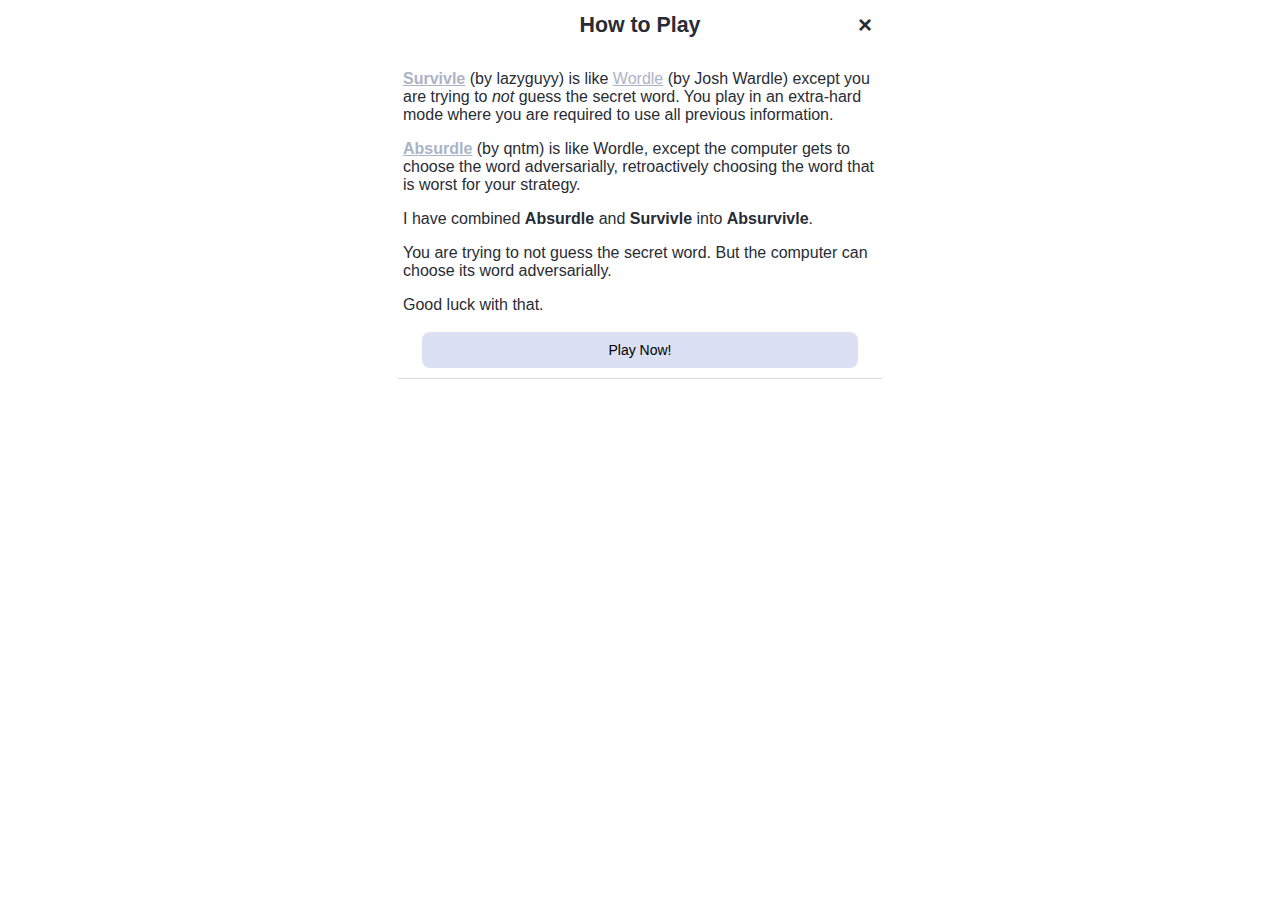
<file: absurvivle/index.html>
<!doctype html><html lang="en"><head><meta charset="utf-8"/><link rel="icon" href="./favicon.ico"/><meta name="viewport" content="width=device-width,initial-scale=1"/><meta name="theme-color" content="#000000"/><meta name="description" content="Try to *not* guess the secret word. The computer chooses the secret word adversarially. Good luck."/><link rel="apple-touch-icon" href="./logo192.png"/><link rel="manifest" href="./manifest.json"/><title>Absurvivle: A combination of Absurdle and Survivle</title><script defer="defer" src="./static/js/main.a5414a12.js"></script><link href="./static/css/main.504de469.css" rel="stylesheet"></head><body><noscript>You need to enable JavaScript to run this app.</noscript><div id="root"></div></body></html>
</file>
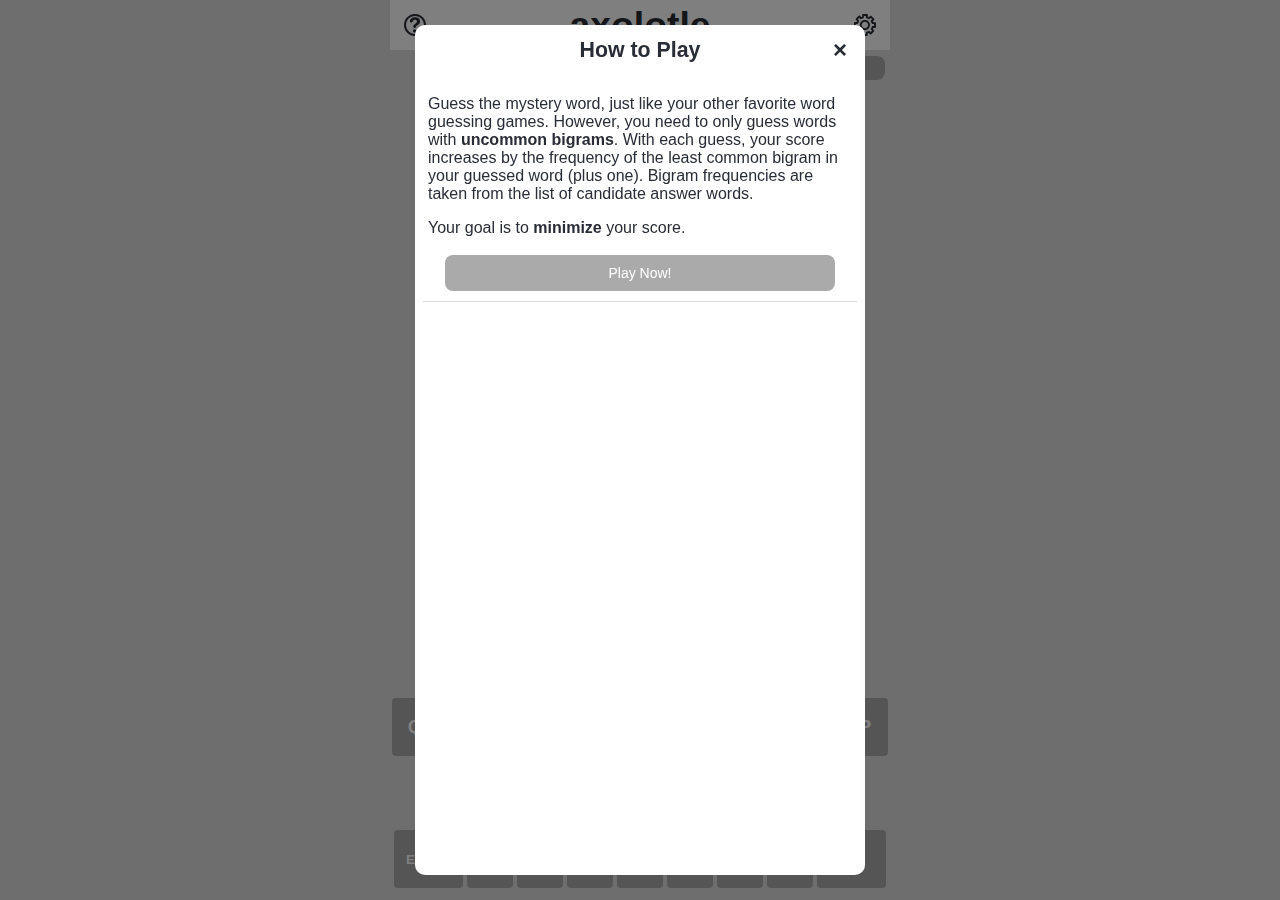
<file: axolotle/index.html>
<!doctype html><html lang="en"><head><meta charset="utf-8"/><link rel="icon" href="./favicon.ico"/><meta name="viewport" content="width=device-width,initial-scale=1"/><meta name="theme-color" content="#000000"/><meta name="description" content="A word game about uncommon letter pairings"/><link rel="apple-touch-icon" href="./logo192.png"/><link rel="manifest" href="./manifest.json"/><title>Axolotle</title><script defer="defer" src="./static/js/main.37f9ec5f.js"></script><link href="./static/css/main.4b52eb7a.css" rel="stylesheet"></head><body><noscript>You need to enable JavaScript to run this app.</noscript><div id="root"></div></body></html>
</file>
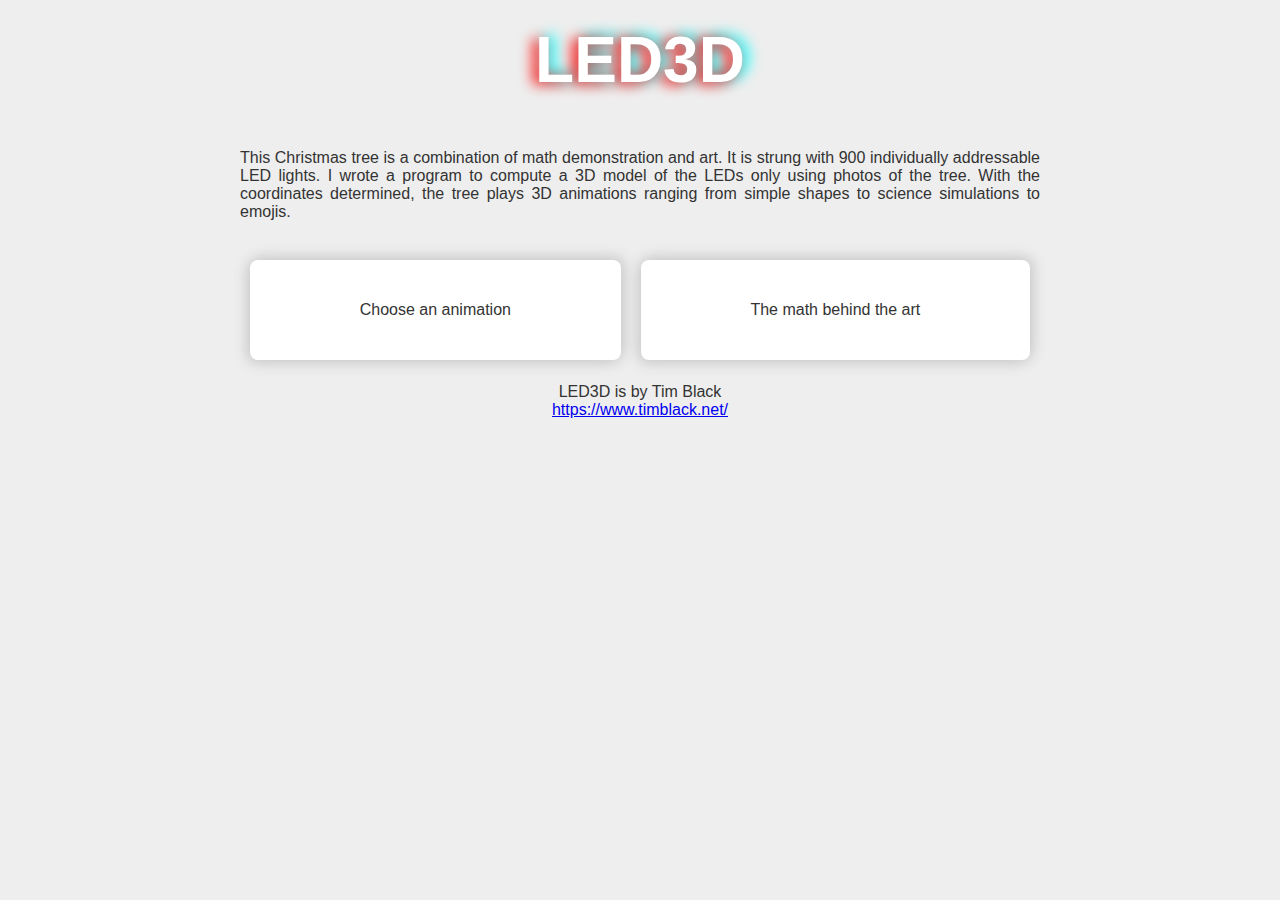
<file: led3d/index.html>
<!doctype html><html lang="en"><head><meta charset="utf-8"/><link rel="icon" href="/led3d/favicon.ico"/><meta name="viewport" content="width=device-width,initial-scale=1"/><meta name="theme-color" content="#000000"/><meta name="description" content="This Christmas tree is strung with 900 individually addressable LED lights. Using data collected from an iPad camera, I wrote a program to compute the coordinates of the LEDs in each photograph and stitch this data together to form a 3D model of the positions of all the LEDs. What excites me about the project is that it’s a pure representation of data: each data point holds information from three features — its three coordinates in space, and unlike the pixels in a computer monitor or TV, each LED is not pre-destined to be placed in a particular position or fit into a rigid grid. The LED can organically go where it will, its location not to be prescribed but rather to be discovered. Furthermore, no single picture can give you the full positional information about each LED. Only by collecting data from multiple perspectives can we reconstruct the full model.

      With the coordinates determined, the tree plays 3D animations ranging from simple shapes to science simulations to emojis. Keep an eye out for diffusion-limited aggregation, a candy cane, the perceptron learning algorithm, a rain stick, and Conway's Game of Life."/><link rel="apple-touch-icon" href="/led3d/logo192.png"/><link rel="manifest" href="/led3d/manifest.json"/><title>LED3D</title><script defer="defer" src="/led3d/static/js/main.072b2dca.js"></script><link href="/led3d/static/css/main.7959b020.css" rel="stylesheet"></head><body><noscript>You need to enable JavaScript to run this app.</noscript><div id="root"></div></body></html>
</file>
<file: absurvivle/static/css/main.504de469.css>
body{-webkit-font-smoothing:antialiased;-moz-osx-font-smoothing:grayscale;font-family:-apple-system,BlinkMacSystemFont,Segoe UI,Roboto,Oxygen,Ubuntu,Cantarell,Fira Sans,Droid Sans,Helvetica Neue,sans-serif;margin:0}code{font-family:source-code-pro,Menlo,Monaco,Consolas,Courier New,monospace}html{--header-text-color:#282c34;--main-bg:#fff;--rule-color:#ddd;--hit-bg:#6aaa64;--close-bg:#c9b458;--miss-bg:#8f96aa;--trust-symbol-bg:#a8abb9;--blank-square-text-color:#282c34;--blank-unoccupied-border:#ddd;--blank-occupied-border:#a8abb9;--past-square-text-color:#fff;--satisfaction-color:#282c34;--give-up-bg:#000;--message-bg:#000;--message-text-color:#fff;--win-bg:var(--hit-bg);--keyboard-blank-text-color:#000;--keyboard-blank-bg:#dbe0f5;--keyboard-off-text-color:#a8abb9;--keyboard-off-bg:#eceffc;--link-color:#abb3c7}.high-contrast{--hit-bg:#f5793a;--close-bg:#85c0f9}.dark-mode{--header-text-color:#ddd;--main-bg:#333;--rule-color:#888;--miss-bg:#686e7c;--trust-symbol-bg:#5e626b;--blank-square-text-color:#fff;--blank-unoccupied-border:#666;--blank-occupied-border:#999;--past-square-text-color:#fff;--satisfaction-color:#000;--give-up-bg:#000;--message-bg:#000;--message-text-color:#fff;--win-bg:var(--hit-bg);--keyboard-blank-text-color:#000;--keyboard-blank-bg:#abb3c7;--keyboard-off-text-color:#7f8491;--keyboard-off-bg:#5f636e;--link-color:#dbe0f5}.App{color:#282c34;color:var(--header-text-color);text-align:center}.App-header{background-color:#fff;background-color:var(--main-bg);flex-direction:row;font-size:calc(10px + 2vmin);justify-content:center}.App-header,.main-column{display:flex;min-height:100vh}.main-column{align-items:stretch;flex-direction:column;justify-content:flex-start;max-width:500px;width:100vw}.game-header,.modal-header{align-items:center;display:flex;flex:0 0 50px;flex-direction:row;justify-content:stretch;z-index:1}.game-header{background-color:#fff;background-color:var(--main-bg);border-bottom:1px solid #ddd;border-bottom:1px solid var(--rule-color);position:-webkit-sticky;position:sticky;top:0}.modal-header{margin-bottom:12px}.game-header-title{align-items:center;display:flex;flex:4 1;flex-direction:row;font-size:28pt;justify-content:center}.game-header-title sup{font-size:18pt}.modal-title{flex:4 1;flex-direction:row;font-size:16pt}.game-header-button,.modal-close-button,.modal-title{align-items:center;display:flex;font-weight:700;justify-content:center}.game-header-button,.modal-close-button{align-self:stretch;background:none;border:0;color:#282c34;color:var(--header-text-color);flex:0 1 50px;flex-direction:row;font-size:18pt;overflow:hidden}.game-header svg{fill:#282c34;fill:var(--header-text-color)}.main-area{align-items:center;display:flex;flex:1 1;flex-direction:column}.gameboard,.gameboard-explainer{grid-gap:5px;display:flex;flex-direction:column;margin:8px 0 2px;max-width:400px;width:100%}.gameboard-explainer{align-self:center;margin:8px 0}.gameboard-row{grid-gap:5px;display:flex;flex-direction:row;justify-content:center}.gameboard-row.distrust{opacity:45%}.gameboard-square{align-items:stretch;aspect-ratio:1/1;display:flex;flex:1 1;flex-direction:column;font-size:24pt;font-weight:700;justify-content:stretch;max-height:10vh;max-width:10vh;overflow:hidden;padding:0}.gameboard-square-inner{align-items:center;display:flex;flex:1 1;justify-content:center;margin:0}.gameboard-square.hit{background-color:#6aaa64;background-color:var(--hit-bg)}.gameboard-square.close,.gameboard-square.hit{color:#fff;color:var(--past-square-text-color)}.gameboard-square.close{background-color:#c9b458;background-color:var(--close-bg)}.gameboard-square.miss{background-color:#8f96aa;background-color:var(--miss-bg);color:#fff;color:var(--past-square-text-color)}.gameboard-square.blank{color:#282c34;color:var(--blank-square-text-color)}.gameboard-square.blank .gameboard-square-inner{border:3px solid #ddd;border:3px solid var(--blank-unoccupied-border)}.gameboard-square.blank.occupied .gameboard-square-inner{border-color:#a8abb9;border-color:var(--blank-occupied-border)}.gameboard-square.unsatisfied .gameboard-square-inner{color:#282c34;color:var(--satisfaction-color)}.gameboard-row.given-up .gameboard-square{background-color:#000;background-color:var(--give-up-bg);border:0;color:#fff;color:var(--past-square-text-color)}.gameboard-row.given-up .gameboard-square .gameboard-square-inner{border:0}.trust-button{align-items:center;aspect-ratio:1/2;background:none;border:0;color:#a8abb9;color:var(--trust-symbol-bg);cursor:pointer;display:flex;flex:0.5 1;flex-direction:column;font-size:24px;font-weight:700;justify-content:center;max-height:10vh;max-width:5vh;overflow:hidden;padding:0}.trust-button.arrow{color:#282c34;color:var(--header-text-color);font-size:30px}.trust-button.arrow svg{fill:#282c34;fill:var(--header-text-color)}.trust-button .margin-small{font-size:12px;line-height:1;margin-bottom:-2px}.message{align-items:center;align-self:center;background-color:#000;background-color:var(--message-bg);border-radius:4px;color:#fff;color:var(--message-text-color);display:flex;font-size:12pt;justify-content:center;min-height:1.5em;padding:4px 12px}.message.max-lies-add-message{margin-top:10px}.message.win{background-color:#6aaa64;background-color:var(--win-bg)}.keyboard{align-items:stretch;background-color:#fff;background-color:var(--main-bg);bottom:0;display:flex;flex:0 1 190px;flex-direction:column;gap:8px;justify-content:stretch;max-height:40vh;padding:8px 0 12px;position:-webkit-sticky;position:sticky}.keyboard>*{flex:1 1}.keyboard-row{align-items:stretch;display:flex;flex-direction:row;gap:4px;justify-content:center}.keyboard-button,.trust-symbol{align-items:center;border:0;border-radius:4px;color:#000;color:var(--keyboard-blank-text-color);display:flex;flex-direction:column;font-size:12pt;font-weight:700;justify-content:center;overflow:hidden;padding:0}.keyboard-button.letter{flex-basis:calc(10% - 4px);flex-grow:0;flex-shrink:1}.keyboard-button svg{fill:#000;fill:var(--keyboard-blank-text-color)}.trust-symbol.confident{aspect-ratio:2/3;height:55%}.trust-symbol.confident,.trust-symbol.unsure{background-color:#a8abb9;background-color:var(--trust-symbol-bg);color:#fff;color:var(--past-square-text-color)}.trust-symbol.unsure{aspect-ratio:1;border-radius:50%;height:35%}.trust-symbol.distrust{aspect-ratio:2/3;color:#a8abb9;color:var(--trust-symbol-bg);height:50%}.keyboard-button-inner.hit,.keyboard-button.hit{background-color:#6aaa64;background-color:var(--hit-bg);color:#fff;color:var(--past-square-text-color)}.keyboard-button-inner.close,.keyboard-button.close{background-color:#c9b458;background-color:var(--close-bg);color:#fff;color:var(--past-square-text-color)}.keyboard-button-inner.miss,.keyboard-button.miss{background-color:#8f96aa;background-color:var(--miss-bg);color:#fff;color:var(--past-square-text-color)}.keyboard-button-inner.blank,.keyboard-button.blank{background-color:#dbe0f5;background-color:var(--keyboard-blank-bg);color:#000;color:var(--keyboard-blank-text-color)}.keyboard-button-inner{align-items:center;aspect-ratio:1;border-radius:50%;display:flex;justify-content:center;padding:0;width:29px}.keyboard-button.wide{align-items:center;background-color:#dbe0f5;background-color:var(--keyboard-blank-bg);flex-basis:calc(15% - 6px);flex-grow:0;flex-shrink:1;font-size:10pt;justify-content:center}.keyboard-explainer-row{align-items:center;display:flex;flex-direction:row;justify-content:stretch;margin:5px 0}.keyboard-explainer-letter-wrapper{align-items:stretch;display:flex;flex:0 1;flex-direction:row;justify-content:stretch;padding:0 20px}.keyboard-explainer-letter-wrapper .keyboard-button{flex:0 1 100%;height:58px;width:38px}.keyboard-explainer-text{flex:1 1;text-align:left}.bottomElement{display:flex;flex:1 1}.modal.hide{display:none}.modal.show{align-items:center;background-color:#fff;background-color:var(--main-bg);height:100vh;justify-content:flex-start;left:0;overflow:auto;position:fixed;top:0;width:100vw;z-index:2}.modal-content,.modal.show{display:flex;flex-direction:column}.modal-content{align-items:stretch;flex:1 1;padding:0 8px}.modal-content p{margin:.5em 0;padding:0 5px;text-align:left}.settings-row{align-items:center;border-bottom:1px solid #ddd;border-bottom:1px solid var(--rule-color);display:flex;flex-direction:row;justify-content:stretch;padding:10px 0}.spacer{flex:1 1}.version-row{align-items:center;display:flex;flex:0 1;flex-direction:row;justify-content:stretch;justify-self:flex-end;padding:10px 0}.version-row .left{flex:1 1;text-align:left}.version-row .right{flex:1 1;text-align:right}.settings-row.continues{border-bottom:none}.settings-row.continued{border:1px solid #ddd;border:1px solid var(--rule-color);border-radius:8px;margin:0 20px;padding:10px}.game-over-row{align-items:center;display:flex;flex-direction:row;justify-content:stretch;padding:10px 0}.big-button{background-color:#dbe0f5;background-color:var(--keyboard-blank-bg);border:0;border-radius:8px;flex:1 1;font-size:14px;height:36px;margin:0 5%}.big-button.share-success{background-color:#6aaa64;background-color:var(--hit-bg);color:#fff;font-weight:700}.big-button.share-error{background-color:#000;background-color:var(--give-up-bg);color:#fff;color:var(--past-square-text-color)}@media screen and (max-width:350px){.keyboard-button.wide{font-size:8pt}}.settings-row label{align-items:center;display:flex;flex:1 1;flex-direction:row;gap:20px;justify-content:stretch}.settings-row .setting-label{align-items:flex-start;display:flex;flex:1 1;flex-direction:column;justify-content:center;text-align:left}.setting-name{font-size:16px;font-weight:700}.setting-description{color:#888;font-size:12px}.settings-row .switch{display:flex;flex:0 1}.settings-row a{align-items:center;display:flex;flex:0 1;flex-direction:row;justify-content:center}a{color:#abb3c7;color:var(--link-color)}.number-input{align-items:stretch;display:flex;flex:0 1 100px;flex-direction:row;height:30px;justify-content:stretch}.number-input button{align-items:center;background-color:#dbe0f5;background-color:var(--keyboard-blank-bg);border:0;border-radius:4px;color:#000;color:var(--keyboard-blank-text-color);display:flex;flex:1 1 30px;font-size:24px;justify-content:center;padding:0}.number-input button.off{background-color:#eceffc;background-color:var(--keyboard-off-bg);color:#a8abb9;color:var(--keyboard-off-text-color)}.number-input .number-input-value{align-items:center;display:flex;flex:1 1 40px;justify-content:center}
/*# sourceMappingURL=main.504de469.css.map*/
</file>
<file: axolotle/static/css/main.4b52eb7a.css>
body{-webkit-font-smoothing:antialiased;-moz-osx-font-smoothing:grayscale;font-family:-apple-system,BlinkMacSystemFont,Segoe UI,Roboto,Oxygen,Ubuntu,Cantarell,Fira Sans,Droid Sans,Helvetica Neue,sans-serif;margin:0}code{font-family:source-code-pro,Menlo,Monaco,Consolas,Courier New,monospace}html{--main-text-color:#282c34;--header-main-color:#282c34;--header-secondary-color:#fff;--main-bg:#ddd;--board-emphasis-bg:#333;--rule-color:#ddd;--hit-bg:#6aaa64;--close-bg:#c9b458;--miss-bg:#494d57;--neutral-bg:#fff;--blank-square-text-color:#282c34;--blank-unoccupied-border:var(--neutral-bg);--blank-occupied-border:#a8abb9;--past-square-text-color:#fff;--satisfaction-color:#282c34;--give-up-bg:#000;--message-bg:#000;--message-text-color:#fff;--win-bg:var(--hit-bg);--unexplored-text-color:var(--past-square-text-color);--unexplored-text-color-0-2:#fff;--unexplored-text-color-1-2:#fff;--unexplored-bg:#aaa;--unexplored-bg-0-2:#aaa;--unexplored-bg-1-2:#aaa;--unexplored-bg-0-3:#aaa;--unexplored-bg-1-3:#aaa;--unexplored-bg-2-3:#aaa;--hit-text-color:#00000040;--close-text-color:#00000040;--miss-text-color:#00000060;--keyboard-off-text-color:#a8abb9;--keyboard-off-bg:#eceffc;--link-color:#abb3c7;--slash-angle:112.5deg;--keyboard-angle:var(--slash-angle)}.high-contrast{--hit-bg:#f5793a;--close-bg:#85c0f9;--win-bg:var(--hit-bg)}.dark-mode{--header-main-color:#fff;--header-secondary-color:#282c34;--main-text-color:#ddd;--main-bg:#333;--board-emphasis-bg:#ddd}.App{color:#282c34;color:var(--main-text-color);text-align:center}.App-header{background-color:#ddd;background-color:var(--main-bg);flex-direction:row;font-size:calc(10px + 2vmin);justify-content:center}.App-header,.main-column{display:flex;min-height:100vh}.main-column{align-items:stretch;flex-direction:column;justify-content:flex-start;max-width:500px;width:100vw}.game-header,.modal-header{align-items:center;display:flex;flex:0 0 50px;flex-direction:row;justify-content:stretch;z-index:1}.game-header{background:#fff;background:var(--header-secondary-color);border-bottom:2px solid #ddd;border-bottom:2px solid var(--main-bg);position:-webkit-sticky;position:sticky;top:0}.modal-header{margin-bottom:12px}.game-header-title{align-items:center;color:#282c34;color:var(--header-main-color);display:flex;flex:1 1;flex:4 1;flex-direction:row;font-size:28pt;font-weight:700;justify-content:center}.game-header-title.left{color:#fff;color:var(--header-secondary-color);justify-content:flex-end}.game-header-title.left>div{padding-right:.17em}.game-header-title.right{color:#282c34;color:var(--header-main-color);justify-content:flex-start}.game-header-title sup{font-size:18pt}.modal-title{flex:4 1;flex-direction:row;font-size:16pt}.game-header-button,.modal-close-button,.modal-title{align-items:center;display:flex;font-weight:700;justify-content:center}.game-header-button,.modal-close-button{align-self:stretch;background:none;border:0;color:#282c34;color:var(--main-text-color);flex:0 1 50px;flex-direction:row;font-size:18pt;overflow:hidden}.game-header svg{fill:#282c34;fill:var(--header-main-color);flex:1 1;min-height:22px;min-width:22px}.main-area{align-items:center;display:flex;flex:1 1;flex-direction:column;margin:4px 0 0}.game-area,.gameboard-explainer{align-items:stretch;display:flex;flex-direction:column;justify-content:flex-start;margin:2px 0;width:100%}.gameboard-explainer{align-self:center;background-color:#ddd;background-color:var(--main-bg);margin:8px 0}.gameboard-block{gap:0;margin:2.5px 0 6.5px;width:100%}.gameboard-block,.gameboard-fullrow-wrapper{align-items:stretch;display:flex;flex-direction:column;justify-content:flex-start}.gameboard-fullrow{margin:0 1px}.gameboard-fullrow,.mini-keyboard-block{align-items:flex-start;display:flex;flex-direction:row;gap:4px;justify-content:center}.mini-keyboard-block{margin:0 1px 4px;margin-bottom:0}.gameboard{gap:3px;padding:4px}.gameboard,.gameboard-row-wrapper{display:flex;flex-direction:column;max-width:400px;width:100%}.gameboard-row-wrapper{align-items:stretch;justify-content:flex-start;padding:1.5px 4px}.gameboard-row{grid-gap:3px;display:flex;flex-direction:row;justify-content:center}.gameboard-row.hidden{visibility:hidden}.progress-bar{border-radius:5px;height:10px;margin:6px 0 2px}.gameboard-row.distrust{opacity:45%}.gameboard-square-wrapper{aspect-ratio:1/1;max-height:10vh;max-width:10vh;position:relative}.gameboard-square,.gameboard-square-wrapper{align-items:stretch;display:flex;flex:1 1;flex-direction:column;justify-content:stretch}.gameboard-square{font-size:140%;font-weight:700;height:100%;overflow:hidden;padding:0;position:absolute;width:100%}.ghost .gameboard-square-wrapper{-webkit-filter:blur(2px);filter:blur(2px);opacity:60%}.emphasized .gameboard-square-wrapper{box-shadow:0 0 3px 1px #5d89b5}.gameboard-square-inner{align-items:center;display:flex;flex:1 1;justify-content:center;margin:0;overflow:hidden}.gameboard-square.hit{background-color:#6aaa64;background-color:var(--hit-bg)}.gameboard-square.close,.gameboard-square.hit{color:#fff;color:var(--past-square-text-color)}.gameboard-square.close{background-color:#c9b458;background-color:var(--close-bg)}.gameboard-square.miss{background-color:#494d57;background-color:var(--miss-bg);color:#fff;color:var(--past-square-text-color)}.gameboard-square.blank{color:#282c34;color:var(--blank-square-text-color)}.gameboard-square.neutral{background-color:#aaa;background-color:var(--unexplored-bg)}.gameboard-square.neutral .gameboard-square-inner{border:2px solid #aaa;border:2px solid var(--unexplored-bg)}.gameboard-square.blank{background-color:#fff;background-color:var(--blank-unoccupied-border)}.gameboard-square.blank .gameboard-square-inner{border:2px solid #aaa;border:2px solid var(--unexplored-bg)}@-webkit-keyframes type-letter{to{-webkit-transform:scale(1.1);transform:scale(1.1)}}@keyframes type-letter{to{-webkit-transform:scale(1.1);transform:scale(1.1)}}.gameboard-square-wrapper.should-animate-typed-letter{-webkit-animation-direction:alternate;animation-direction:alternate;-webkit-animation-duration:.1s;animation-duration:.1s;-webkit-animation-iteration-count:2;animation-iteration-count:2;-webkit-animation-name:type-letter;animation-name:type-letter;-webkit-animation-timing-function:linear;animation-timing-function:linear}.gameboard-square.blank.occupied .gameboard-square-inner{border-width:4px}.gameboard-square.blank.occupied.hint-hit .gameboard-square-inner{border-color:#6aaa64;border-color:var(--hit-bg);color:#6aaa64;color:var(--hit-bg)}.gameboard-square.blank.occupied.hint-close .gameboard-square-inner{border-color:#c9b458;border-color:var(--close-bg);color:#c9b458;color:var(--close-bg)}.gameboard-square.blank.occupied.hint-miss .gameboard-square-inner{border-color:#494d57;border-color:var(--miss-bg);color:#494d57;color:var(--miss-bg)}.gameboard-square.blank.occupied.hint-unexplored .gameboard-square-inner{border-color:#aaa;border-color:var(--unexplored-bg);color:#aaa;color:var(--unexplored-bg)}.gameboard-square.unsatisfied .gameboard-square-inner{color:#282c34;color:var(--satisfaction-color)}.gameboard-row.given-up .gameboard-square{background-color:#000;background-color:var(--give-up-bg);border:0;color:#fff;color:var(--past-square-text-color)}.gameboard-row.given-up .gameboard-square .gameboard-square-inner{border:0}.gameboard-row-wrapper:has(.given-up.should-animate-given-up){-webkit-animation-duration:1s;animation-duration:1s;-webkit-animation-duration:var(--given-up-duration);animation-duration:var(--given-up-duration);-webkit-animation-name:given-up-show;animation-name:given-up-show;-webkit-animation-timing-function:linear;animation-timing-function:linear}.trust-button{align-items:center;aspect-ratio:1/2;background:none;border:0;color:var(--trust-symbol-bg);cursor:pointer;display:flex;flex:0.5 1;flex-direction:column;font-size:24px;font-weight:700;justify-content:center;max-height:10vh;max-width:5vh;overflow:hidden;padding:0}.trust-button.arrow{color:#282c34;color:var(--main-text-color);font-size:30px}.trust-button.arrow svg{fill:#282c34;fill:var(--main-text-color)}.trust-button .margin-small{font-size:12px;line-height:1;margin-bottom:-2px}.turn-counter{color:#aaa;color:var(--unexplored-bg);font-size:14pt;font-weight:700;letter-spacing:.5em;margin:0}.message,.turn-counter{align-self:center;display:flex}.message{align-items:center;background-color:#000;background-color:var(--message-bg);border-radius:4px;color:#fff;color:var(--message-text-color);font-size:12pt;height:1.5em;justify-content:center;margin:4px 0 0;padding:4px 12px}.message.max-lies-add-message{margin-top:10px}.message.win{background-color:#6aaa64;background-color:var(--win-bg)}.gameboard-fullrow{-webkit-perspective:1000px;perspective:1000px;-webkit-transform-style:preserve-3d;transform-style:preserve-3d}.gameboard-row-wrapper:has(.gameboard-row.should-animate-clue-fade),.gameboard-row-wrapper:has(.gameboard-row.should-animate-clue-flip){-webkit-perspective:inherit;perspective:inherit;-webkit-transform-style:preserve-3d;transform-style:preserve-3d}.gameboard-row.should-animate-clue-fade,.gameboard-row.should-animate-clue-flip,.gameboard-square-wrapper{-webkit-perspective:inherit;perspective:inherit;-webkit-transform-style:preserve-3d;transform-style:preserve-3d}.gameboard-square{-webkit-backface-visibility:hidden;backface-visibility:hidden;-webkit-transform-style:preserve-3d;transform-style:preserve-3d;transition:-webkit-transform .5s;transition:transform .5s;transition:transform .5s,-webkit-transform .5s}.gameboard-row.should-animate-clue-flip .gameboard-square.backside{-webkit-transform:rotateX(180deg);transform:rotateX(180deg)}.gameboard-row.should-animate-clue-fade .gameboard-square.backside{z-index:1}.gameboard-row.should-animate-clue-fade{--changing-opacity:1}.gameboard-row.should-animate-clue-fade .gameboard-square.backside{--changing-opacity:0}.gameboard-square{--changing-opacity:1}.gameboard-square.neutral{--changing-opacity:0}@-webkit-keyframes in-out{0%{-webkit-transform:scale(1);transform:scale(1)}70%{-webkit-transform:scale(.3);transform:scale(.3)}to{-webkit-transform:scale(1);transform:scale(1)}}@keyframes in-out{0%{-webkit-transform:scale(1);transform:scale(1)}70%{-webkit-transform:scale(.3);transform:scale(.3)}to{-webkit-transform:scale(1);transform:scale(1)}}@-webkit-keyframes fade-out-neutral{70%{opacity:1}to{opacity:var(--changing-opacity)}}@keyframes fade-out-neutral{70%{opacity:1}to{opacity:var(--changing-opacity)}}@-webkit-keyframes given-up-show{0%{opacity:0}to{opacity:100%}}@keyframes given-up-show{0%{opacity:0}to{opacity:100%}}html{--in-out-wait:0s;--in-out-duration:0.3s;--flip-wait:0.3s;--flip-duration:0.3s;--given-up-duration:1s}@-webkit-keyframes vertical-flip{0%{-webkit-transform:rotateX(180deg);transform:rotateX(180deg)}to{-webkit-transform:rotateX(0deg);transform:rotateX(0deg)}}@keyframes vertical-flip{0%{-webkit-transform:rotateX(180deg);transform:rotateX(180deg)}to{-webkit-transform:rotateX(0deg);transform:rotateX(0deg)}}.gameboard-square-wrapper:first-child{--n:1}.gameboard-square-wrapper:nth-child(2){--n:2}.gameboard-square-wrapper:nth-child(3){--n:3}.gameboard-square-wrapper:nth-child(4){--n:4}.gameboard-square-wrapper:nth-child(5){--n:5}.gameboard-square-wrapper:nth-child(6){--n:6}.gameboard-square-wrapper:nth-child(7){--n:7}.gameboard-row.should-animate-clue-flip .gameboard-square-wrapper{-webkit-animation-delay:calc(.3s*(var(--n) - 1) + .6s);animation-delay:calc(.3s*(var(--n) - 1) + .6s);-webkit-animation-delay:calc(var(--flip-duration)*(var(--n) - 1) + var(--in-out-wait) + var(--in-out-duration) + var(--flip-wait));animation-delay:calc(var(--flip-duration)*(var(--n) - 1) + var(--in-out-wait) + var(--in-out-duration) + var(--flip-wait));-webkit-animation-duration:.3s;animation-duration:.3s;-webkit-animation-duration:var(--flip-duration);animation-duration:var(--flip-duration);-webkit-animation-fill-mode:backwards;animation-fill-mode:backwards;-webkit-animation-name:vertical-flip;animation-name:vertical-flip;-webkit-animation-timing-function:linear;animation-timing-function:linear}.gameboard-row-wrapper:has(.gameboard-row.should-animate-clue-fade),.gameboard-row-wrapper:has(.gameboard-row.should-animate-clue-flip){-webkit-animation-duration:.3s;animation-duration:.3s;-webkit-animation-duration:var(--in-out-duration);animation-duration:var(--in-out-duration);-webkit-animation-name:in-out;animation-name:in-out;-webkit-animation-timing-function:linear;animation-timing-function:linear}.gameboard-row.should-animate-clue-fade .gameboard-square.backside{-webkit-animation:fade-out-neutral .3s linear 0s;animation:fade-out-neutral .3s linear 0s;-webkit-animation:fade-out-neutral var(--in-out-duration) linear 0s;animation:fade-out-neutral var(--in-out-duration) linear 0s;-webkit-animation-fill-mode:forwards;animation-fill-mode:forwards}@-webkit-keyframes next-row{0%{opacity:0}50%{opacity:0}}@keyframes next-row{0%{opacity:0}50%{opacity:0}}.game-over-row.should-animate-game-over-row,.gameboard-row.should-animate-next-row,.message.should-animate-game-over-row{-webkit-animation-delay:.2s;animation-delay:.2s;-webkit-animation-duration:.4s;animation-duration:.4s;-webkit-animation-fill-mode:backwards;animation-fill-mode:backwards;-webkit-animation-name:next-row;animation-name:next-row;-webkit-animation-timing-function:linear;animation-timing-function:linear}.eliminated-option{text-decoration:line-through}.letter-progress-wrapper{align-items:stretch;display:flex;flex-direction:column;gap:1px;padding:8px 0}.letter-progress-card{align-items:flex-start;border-bottom:1px solid #aaa;display:flex;flex-direction:row;gap:5px;justify-content:flex-start;padding:1px 2px 3px 5px}.letter-progress-tile{align-items:center;aspect-ratio:1;color:#fff;color:var(--unexplored-text-color);display:flex;flex-direction:column;font-size:120%;font-weight:700;height:25px;justify-content:center;margin:3px 0;max-height:8vh;min-height:25px;min-width:25px;overflow:hidden;padding:0}.letter-progress-text{align-items:flex-start;align-self:center;display:flex;flex-direction:column;justify-content:flex-start}.keyboard-area{background-color:#ddd;background-color:var(--main-bg);bottom:0;gap:8px;padding:8px 0 0;position:-webkit-sticky;position:sticky}.keyboard,.keyboard-area,.mini-keyboard{align-items:stretch;display:flex;flex-direction:column;justify-content:stretch}.keyboard{background-color:#ddd;background-color:var(--main-bg);flex:0 1 190px;gap:8px;max-height:40vh;padding:0 0 12px}.mini-keyboard{background-color:#80808040;border-radius:8px;flex:0 1 60px;gap:2px;max-height:20vh;padding:0}.keyboard>*,.mini-keyboard>*{flex:1 1}.keyboard-row,.mini-keyboard-row{align-items:stretch;display:flex;flex-direction:row;justify-content:center}.keyboard-row{gap:4px}.mini-keyboard-row{gap:0}.keyboard-button,.mini-keyboard-button,.trust-symbol{align-items:center;border:0;color:#fff;color:var(--unexplored-text-color);display:flex;flex-direction:column;font-weight:700;justify-content:center;overflow:hidden;padding:0}.keyboard-button,.trust-symbol{border-radius:4px;font-size:14pt;position:relative}.mini-keyboard-button{font-size:14pt}.keyboard-button.letter{flex-basis:calc(10% - 4px);flex-grow:0;flex-shrink:1}.mini-keyboard-button.letter{flex-basis:10%;flex-grow:0;flex-shrink:1}.keyboard-button .text-hit{color:#00000040;color:var(--hit-text-color);display:none}.keyboard-button .text-close{color:#00000040;color:var(--close-text-color);display:none}.keyboard-button .text-miss{color:#00000060;color:var(--miss-text-color);display:none}.keyboard-button svg{fill:#fff;fill:var(--unexplored-text-color)}.trust-symbol.confident{aspect-ratio:2/3;height:55%}.trust-symbol.confident,.trust-symbol.unsure{background-color:var(--trust-symbol-bg);color:#fff;color:var(--past-square-text-color)}.trust-symbol.unsure{aspect-ratio:1;border-radius:50%;height:35%}.trust-symbol.distrust{aspect-ratio:2/3;color:var(--trust-symbol-bg);height:50%}.keyboard-button-inner.hit,.keyboard-button.hit{background-color:#6aaa64;background-color:var(--hit-bg);color:#fff;color:var(--past-square-text-color)}.mini-keyboard-button.hit{background-color:none;color:#6aaa64;color:var(--hit-bg)}.keyboard-button-inner.close,.keyboard-button.close{background-color:#c9b458;background-color:var(--close-bg);color:#fff;color:var(--past-square-text-color)}.mini-keyboard-button.close{background-color:none;color:#c9b458;color:var(--close-bg)}.keyboard-button-inner.miss,.keyboard-button.miss{background-color:#494d57;background-color:var(--miss-bg);color:#fff;color:var(--past-square-text-color)}.mini-keyboard-button.miss{visibility:hidden}.keyboard-button-inner.unexplored,.keyboard-button.unexplored{background-color:#aaa;background-color:var(--unexplored-bg);color:#fff;color:var(--unexplored-text-color)}.mini-keyboard-button.unexplored{background-color:none;color:#aaa;color:var(--unexplored-bg)}.keyboard-button-inner{align-items:center;aspect-ratio:1;border-radius:50%;display:flex;justify-content:center;padding:0;width:29px}.keyboard-button.wide{align-items:center;background-color:#aaa;background-color:var(--unexplored-bg);flex-basis:calc(15% - 6px);flex-grow:0;flex-shrink:1;font-size:10pt;justify-content:center}.keyboard-explainer-row{align-items:center;display:flex;flex-direction:row;justify-content:stretch;margin:5px 0}.keyboard-explainer-letter-wrapper{align-items:stretch;display:flex;flex:0 1;flex-direction:row;justify-content:stretch;padding:0 20px}.keyboard-explainer-letter-wrapper .keyboard-button{flex:0 1 100%;height:58px;width:38px}.keyboard-explainer-text{flex:1 1;text-align:left}.bottomElement{display:flex;flex:1 1}.modal.hide{display:none}.modal .shade,.modal.show{align-items:center;background-color:#ddd;background-color:var(--main-bg);display:flex;flex-direction:column;height:100vh;justify-content:flex-start;left:0;overflow:auto;position:fixed;top:0;width:100vw;z-index:2}.modal.rules.show{background:none;justify-content:center}.modal.rules .shade{background-color:rgba(0,0,0,.5)}.modal.rules.show .main-column{background-color:#fff;background-color:var(--header-secondary-color);border-radius:10px;height:calc(100vh - 50px);max-width:450px;min-height:calc(100vh - 10vw);overflow:auto;width:90vw;z-index:3}.modal-content{align-items:stretch;display:flex;flex:1 1;flex-direction:column;padding:0 8px}.modal-content p{margin:.5em 0;padding:0 5px;text-align:left}.settings-row{align-items:center;border-bottom:1px solid #ddd;border-bottom:1px solid var(--rule-color);display:flex;flex:0 1;flex-direction:row;justify-content:stretch;padding:10px 0}.spacer{flex:1 1}.version-row{align-items:center;display:flex;flex:0 1;flex-direction:row;justify-content:stretch;justify-self:flex-end;padding:10px 0}.version-row .left{flex:1 1;text-align:left}.version-row .right{flex:1 1;text-align:right}.settings-row.continues{border-bottom:none}.settings-row.continued{border:1px solid #ddd;border:1px solid var(--rule-color);border-radius:8px;margin:0 20px;padding:10px}.game-over-row{align-items:center;display:flex;flex-direction:row;justify-content:stretch;padding:14px 0}.big-button{background-color:#aaa;background-color:var(--unexplored-bg);border:0;border-radius:8px;color:#fff;color:var(--unexplored-text-color);flex:1 1;font-size:14px;height:36px;margin:0 5%}.big-button.share-success{background-color:#6aaa64;background-color:var(--hit-bg);color:#fff;font-weight:700}.big-button.share-error{background-color:#000;background-color:var(--give-up-bg);color:#fff;color:var(--past-square-text-color)}.daily-selector{align-items:center;align-self:stretch;display:flex;flex-direction:row;font-size:10pt;font-weight:700;justify-content:stretch;letter-spacing:.75em}.daily-selector-title{flex:3 1}.daily-option{flex:1 1;height:24px;margin:0 5px;padding:0 2px}.show-banks-row{align-items:center;display:flex;flex-direction:row;justify-content:center}.show-banks-button{align-self:center;background:none;background-color:#80808040;border:0;border-radius:4px;color:#aaa;color:var(--unexplored-bg);flex:0.5 1;font-size:12pt;padding:2px}@media screen and (max-width:350px){.keyboard-button.wide{font-size:8pt}}.settings-row label{align-items:center;display:flex;flex:1 1;flex-direction:row;gap:20px;justify-content:stretch}.settings-row .setting-label{align-items:flex-start;display:flex;flex:1 1;flex-direction:column;justify-content:center;text-align:left}.setting-name{font-size:16px;font-weight:700}.setting-description{font-size:10pt}.settings-row .switch{display:flex;flex:0 1}.settings-row a{align-items:center;display:flex;flex:0 1;flex-direction:row;justify-content:center}a{color:#abb3c7;color:var(--link-color)}.number-input{align-items:stretch;display:flex;flex:0 1 100px;flex-direction:row;height:30px;justify-content:stretch}.number-input button{align-items:center;background-color:#aaa;background-color:var(--unexplored-bg);border:0;border-radius:4px;color:#fff;color:var(--unexplored-text-color);display:flex;flex:1 1 30px;font-size:24px;justify-content:center;padding:0}.number-input button.off{background-color:#eceffc;background-color:var(--keyboard-off-bg);color:#a8abb9;color:var(--keyboard-off-text-color)}.number-input .number-input-value{align-items:center;display:flex;flex:1 1 40px;justify-content:center}.icon1{align-items:center;background:linear-gradient(112.5deg,#282c34,#282c34 50%,#fff 0,#fff);background:linear-gradient(112.5deg,var(--header-main-color) 0,var(--header-main-color) 50%,var(--header-secondary-color) 50%,var(--header-secondary-color) 100%);color:#6aaa64;color:var(--hit-bg);font-family:Brush Script MT;font-size:250px;justify-content:center}.icon1,.icon2,.icon3{display:flex;font-weight:700;height:256px;overflow:hidden;width:256px}.icon2,.icon3{align-items:stretch;background:linear-gradient(112.5deg,#282c34,#282c34 50%,#6aaa64 0,#6aaa64);background:linear-gradient(112.5deg,var(--header-main-color) 0,var(--header-main-color) 50%,var(--hit-bg) 50%,var(--hit-bg) 100%);flex-direction:column;font-size:225px;justify-content:stretch}.icon3{background:linear-gradient(112.5deg,#282c34,#282c34 34%,#6aaa64 0,#6aaa64 66%,#fff 0,#fff);background:linear-gradient(112.5deg,var(--header-main-color) 0,var(--header-main-color) 34%,var(--hit-bg) 34%,var(--hit-bg) 66%,var(--header-secondary-color) 66%,var(--header-secondary-color) 100%)}.icon2bottom,.icon2top{background-color:#00ff0080;flex:0 1;min-height:32px}.icon2top{background-color:#c9b458;background-color:var(--close-bg)}.icon2bottom{background-color:#6aaa64;background-color:var(--hit-bg)}.icon2text,.icon3text{flex:1 1;flex-direction:row}.icon2text,.icon2text>div,.icon3text{align-items:center;display:flex;justify-content:center}.icon2text>div{margin:-130px -5px -50px}.icon3text>div{align-items:center;color:#fff;color:var(--unexplored-text-color);display:flex;justify-content:center;margin:-122px 5px -58px -5px;text-shadow:0 0 8px #282c34;text-shadow:0 0 8px var(--header-main-color)}.icon2text>div{color:#fff;mix-blend-mode:difference}.icon3o{color:#fff;color:var(--header-secondary-color)}.icon3r{color:#282c34;color:var(--header-main-color)}.letter-progress-tile.hit-hit{background:linear-gradient(112.5deg,#6aaa64 10%,#6aaa64 50%);background:linear-gradient(var(--keyboard-angle),var(--hit-bg) 10%,var(--hit-bg) 50%)}.letter-progress-tile.hit-close{background:linear-gradient(112.5deg,#6aaa64 10%,#c9b458 50%);background:linear-gradient(var(--keyboard-angle),var(--hit-bg) 10%,var(--close-bg) 50%)}.letter-progress-tile.hit-miss{background:linear-gradient(112.5deg,#6aaa64 10%,#494d57 50%);background:linear-gradient(var(--keyboard-angle),var(--hit-bg) 10%,var(--miss-bg) 50%)}.letter-progress-tile.hit-unexplored{background:linear-gradient(112.5deg,#6aaa64 10%,#aaa 50%);background:linear-gradient(var(--keyboard-angle),var(--hit-bg) 10%,var(--unexplored-bg) 50%)}.letter-progress-tile.close-hit{background:linear-gradient(112.5deg,#c9b458 10%,#6aaa64 50%);background:linear-gradient(var(--keyboard-angle),var(--close-bg) 10%,var(--hit-bg) 50%)}.letter-progress-tile.close-close{background:linear-gradient(112.5deg,#c9b458 10%,#c9b458 50%);background:linear-gradient(var(--keyboard-angle),var(--close-bg) 10%,var(--close-bg) 50%)}.letter-progress-tile.close-miss{background:linear-gradient(112.5deg,#c9b458 10%,#494d57 50%);background:linear-gradient(var(--keyboard-angle),var(--close-bg) 10%,var(--miss-bg) 50%)}.letter-progress-tile.close-unexplored{background:linear-gradient(112.5deg,#c9b458 10%,#aaa 50%);background:linear-gradient(var(--keyboard-angle),var(--close-bg) 10%,var(--unexplored-bg) 50%)}.letter-progress-tile.miss-hit{background:linear-gradient(112.5deg,#494d57 10%,#6aaa64 50%);background:linear-gradient(var(--keyboard-angle),var(--miss-bg) 10%,var(--hit-bg) 50%)}.letter-progress-tile.miss-close{background:linear-gradient(112.5deg,#494d57 10%,#c9b458 50%);background:linear-gradient(var(--keyboard-angle),var(--miss-bg) 10%,var(--close-bg) 50%)}.letter-progress-tile.miss-miss{background:linear-gradient(112.5deg,#494d57 10%,#494d57 50%);background:linear-gradient(var(--keyboard-angle),var(--miss-bg) 10%,var(--miss-bg) 50%)}.letter-progress-tile.miss-unexplored{background:linear-gradient(112.5deg,#494d57 10%,#aaa 50%);background:linear-gradient(var(--keyboard-angle),var(--miss-bg) 10%,var(--unexplored-bg) 50%)}.letter-progress-tile.unexplored-hit{background:linear-gradient(112.5deg,#aaa 10%,#6aaa64 50%);background:linear-gradient(var(--keyboard-angle),var(--unexplored-bg) 10%,var(--hit-bg) 50%)}.letter-progress-tile.unexplored-close{background:linear-gradient(112.5deg,#aaa 10%,#c9b458 50%);background:linear-gradient(var(--keyboard-angle),var(--unexplored-bg) 10%,var(--close-bg) 50%)}.letter-progress-tile.unexplored-miss{background:linear-gradient(112.5deg,#aaa 10%,#494d57 50%);background:linear-gradient(var(--keyboard-angle),var(--unexplored-bg) 10%,var(--miss-bg) 50%)}.letter-progress-tile.unexplored-unexplored{background:linear-gradient(112.5deg,#aaa 10%,#aaa 50%);background:linear-gradient(var(--keyboard-angle),var(--unexplored-bg) 10%,var(--unexplored-bg) 50%)}.keyboard-button.major-major{--split-0-2:0%;--split-1-2:50%;--split-2-2:100%}.keyboard-button.major-minor{--split-0-2:0%;--split-1-2:80%;--split-2-2:100%}.keyboard-button.minor-major{--split-0-2:0%;--split-1-2:20%;--split-2-2:100%}.keyboard-button.minor-minor{--split-0-2:0%;--split-1-2:50%;--split-2-2:100%}.keyboard-button.major-major-major{--split-0-3:0%;--split-1-3:33%;--split-2-3:66%;--split-3-3:100%}.keyboard-button.major-major-minor{--split-0-3:0%;--split-1-3:44%;--split-2-3:88%;--split-3-3:100%}.keyboard-button.major-minor-major{--split-0-3:0%;--split-1-3:44%;--split-2-3:55%;--split-3-3:100%}.keyboard-button.major-minor-minor{--split-0-3:0%;--split-1-3:66%;--split-2-3:83%;--split-3-3:100%}.keyboard-button.minor-major-major{--split-0-3:0%;--split-1-3:11%;--split-2-3:55%;--split-3-3:100%}.keyboard-button.minor-major-minor{--split-0-3:0%;--split-1-3:16%;--split-2-3:83%;--split-3-3:100%}.keyboard-button.minor-minor-major{--split-0-3:0%;--split-1-3:16%;--split-2-3:33%;--split-3-3:100%}.keyboard-button.minor-minor-minor{--split-0-3:0%;--split-1-3:33%;--split-2-3:66%;--split-3-3:100%}.keyboard-button.hit-hit{background:linear-gradient(112.5deg,#6aaa64 var(--split-0-2),#6aaa64 var(--split-1-2),#6aaa64 var(--split-1-2),#6aaa64 var(--split-2-2));background:linear-gradient(var(--keyboard-angle),var(--hit-bg) var(--split-0-2),var(--hit-bg) var(--split-1-2),var(--hit-bg) var(--split-1-2),var(--hit-bg) var(--split-2-2))}.keyboard-button.hit-close{background:linear-gradient(112.5deg,#6aaa64 var(--split-0-2),#6aaa64 var(--split-1-2),#c9b458 var(--split-1-2),#c9b458 var(--split-2-2));background:linear-gradient(var(--keyboard-angle),var(--hit-bg) var(--split-0-2),var(--hit-bg) var(--split-1-2),var(--close-bg) var(--split-1-2),var(--close-bg) var(--split-2-2))}.keyboard-button.hit-miss{background:linear-gradient(112.5deg,#6aaa64 var(--split-0-2),#6aaa64 var(--split-1-2),#494d57 var(--split-1-2),#494d57 var(--split-2-2));background:linear-gradient(var(--keyboard-angle),var(--hit-bg) var(--split-0-2),var(--hit-bg) var(--split-1-2),var(--miss-bg) var(--split-1-2),var(--miss-bg) var(--split-2-2))}.keyboard-button.hit-unexplored{background:linear-gradient(112.5deg,#6aaa64 var(--split-0-2),#6aaa64 var(--split-1-2),#aaa var(--split-1-2),#aaa var(--split-2-2));background:linear-gradient(var(--keyboard-angle),var(--hit-bg) var(--split-0-2),var(--hit-bg) var(--split-1-2),var(--unexplored-bg-1-2) var(--split-1-2),var(--unexplored-bg-1-2) var(--split-2-2))}.keyboard-button.close-hit{background:linear-gradient(112.5deg,#c9b458 var(--split-0-2),#c9b458 var(--split-1-2),#6aaa64 var(--split-1-2),#6aaa64 var(--split-2-2));background:linear-gradient(var(--keyboard-angle),var(--close-bg) var(--split-0-2),var(--close-bg) var(--split-1-2),var(--hit-bg) var(--split-1-2),var(--hit-bg) var(--split-2-2))}.keyboard-button.close-close{background:linear-gradient(112.5deg,#c9b458 var(--split-0-2),#c9b458 var(--split-1-2),#c9b458 var(--split-1-2),#c9b458 var(--split-2-2));background:linear-gradient(var(--keyboard-angle),var(--close-bg) var(--split-0-2),var(--close-bg) var(--split-1-2),var(--close-bg) var(--split-1-2),var(--close-bg) var(--split-2-2))}.keyboard-button.close-miss{background:linear-gradient(112.5deg,#c9b458 var(--split-0-2),#c9b458 var(--split-1-2),#494d57 var(--split-1-2),#494d57 var(--split-2-2));background:linear-gradient(var(--keyboard-angle),var(--close-bg) var(--split-0-2),var(--close-bg) var(--split-1-2),var(--miss-bg) var(--split-1-2),var(--miss-bg) var(--split-2-2))}.keyboard-button.close-unexplored{background:linear-gradient(112.5deg,#c9b458 var(--split-0-2),#c9b458 var(--split-1-2),#aaa var(--split-1-2),#aaa var(--split-2-2));background:linear-gradient(var(--keyboard-angle),var(--close-bg) var(--split-0-2),var(--close-bg) var(--split-1-2),var(--unexplored-bg-1-2) var(--split-1-2),var(--unexplored-bg-1-2) var(--split-2-2))}.keyboard-button.miss-hit{background:linear-gradient(112.5deg,#494d57 var(--split-0-2),#494d57 var(--split-1-2),#6aaa64 var(--split-1-2),#6aaa64 var(--split-2-2));background:linear-gradient(var(--keyboard-angle),var(--miss-bg) var(--split-0-2),var(--miss-bg) var(--split-1-2),var(--hit-bg) var(--split-1-2),var(--hit-bg) var(--split-2-2))}.keyboard-button.miss-close{background:linear-gradient(112.5deg,#494d57 var(--split-0-2),#494d57 var(--split-1-2),#c9b458 var(--split-1-2),#c9b458 var(--split-2-2));background:linear-gradient(var(--keyboard-angle),var(--miss-bg) var(--split-0-2),var(--miss-bg) var(--split-1-2),var(--close-bg) var(--split-1-2),var(--close-bg) var(--split-2-2))}.keyboard-button.miss-miss{background:linear-gradient(112.5deg,#494d57 var(--split-0-2),#494d57 var(--split-1-2),#494d57 var(--split-1-2),#494d57 var(--split-2-2));background:linear-gradient(var(--keyboard-angle),var(--miss-bg) var(--split-0-2),var(--miss-bg) var(--split-1-2),var(--miss-bg) var(--split-1-2),var(--miss-bg) var(--split-2-2))}.keyboard-button.miss-unexplored{background:linear-gradient(112.5deg,#494d57 var(--split-0-2),#494d57 var(--split-1-2),#aaa var(--split-1-2),#aaa var(--split-2-2));background:linear-gradient(var(--keyboard-angle),var(--miss-bg) var(--split-0-2),var(--miss-bg) var(--split-1-2),var(--unexplored-bg-1-2) var(--split-1-2),var(--unexplored-bg-1-2) var(--split-2-2))}.keyboard-button.unexplored-hit{background:linear-gradient(112.5deg,#aaa var(--split-0-2),#aaa var(--split-1-2),#6aaa64 var(--split-1-2),#6aaa64 var(--split-2-2));background:linear-gradient(var(--keyboard-angle),var(--unexplored-bg-0-2) var(--split-0-2),var(--unexplored-bg-0-2) var(--split-1-2),var(--hit-bg) var(--split-1-2),var(--hit-bg) var(--split-2-2))}.keyboard-button.unexplored-close{background:linear-gradient(112.5deg,#aaa var(--split-0-2),#aaa var(--split-1-2),#c9b458 var(--split-1-2),#c9b458 var(--split-2-2));background:linear-gradient(var(--keyboard-angle),var(--unexplored-bg-0-2) var(--split-0-2),var(--unexplored-bg-0-2) var(--split-1-2),var(--close-bg) var(--split-1-2),var(--close-bg) var(--split-2-2))}.keyboard-button.unexplored-miss{background:linear-gradient(112.5deg,#aaa var(--split-0-2),#aaa var(--split-1-2),#494d57 var(--split-1-2),#494d57 var(--split-2-2));background:linear-gradient(var(--keyboard-angle),var(--unexplored-bg-0-2) var(--split-0-2),var(--unexplored-bg-0-2) var(--split-1-2),var(--miss-bg) var(--split-1-2),var(--miss-bg) var(--split-2-2))}.keyboard-button.unexplored-unexplored{background:linear-gradient(112.5deg,#aaa var(--split-0-2),#aaa var(--split-1-2),#aaa var(--split-1-2),#aaa var(--split-2-2));background:linear-gradient(var(--keyboard-angle),var(--unexplored-bg-0-2) var(--split-0-2),var(--unexplored-bg-0-2) var(--split-1-2),var(--unexplored-bg-1-2) var(--split-1-2),var(--unexplored-bg-1-2) var(--split-2-2))}.keyboard-button.hit-hit-hit{background:linear-gradient(112.5deg,#6aaa64 var(--split-0-3),#6aaa64 var(--split-1-3),#6aaa64 var(--split-1-3),#6aaa64 var(--split-2-3),#6aaa64 var(--split-2-3),#6aaa64 var(--split-3-3));background:linear-gradient(var(--keyboard-angle),var(--hit-bg) var(--split-0-3),var(--hit-bg) var(--split-1-3),var(--hit-bg) var(--split-1-3),var(--hit-bg) var(--split-2-3),var(--hit-bg) var(--split-2-3),var(--hit-bg) var(--split-3-3))}.keyboard-button.hit-hit-close{background:linear-gradient(112.5deg,#6aaa64 var(--split-0-3),#6aaa64 var(--split-1-3),#6aaa64 var(--split-1-3),#6aaa64 var(--split-2-3),#c9b458 var(--split-2-3),#c9b458 var(--split-3-3));background:linear-gradient(var(--keyboard-angle),var(--hit-bg) var(--split-0-3),var(--hit-bg) var(--split-1-3),var(--hit-bg) var(--split-1-3),var(--hit-bg) var(--split-2-3),var(--close-bg) var(--split-2-3),var(--close-bg) var(--split-3-3))}.keyboard-button.hit-hit-miss{background:linear-gradient(112.5deg,#6aaa64 var(--split-0-3),#6aaa64 var(--split-1-3),#6aaa64 var(--split-1-3),#6aaa64 var(--split-2-3),#494d57 var(--split-2-3),#494d57 var(--split-3-3));background:linear-gradient(var(--keyboard-angle),var(--hit-bg) var(--split-0-3),var(--hit-bg) var(--split-1-3),var(--hit-bg) var(--split-1-3),var(--hit-bg) var(--split-2-3),var(--miss-bg) var(--split-2-3),var(--miss-bg) var(--split-3-3))}.keyboard-button.hit-hit-unexplored{background:linear-gradient(112.5deg,#6aaa64 var(--split-0-3),#6aaa64 var(--split-1-3),#6aaa64 var(--split-1-3),#6aaa64 var(--split-2-3),#aaa var(--split-2-3),#aaa var(--split-3-3));background:linear-gradient(var(--keyboard-angle),var(--hit-bg) var(--split-0-3),var(--hit-bg) var(--split-1-3),var(--hit-bg) var(--split-1-3),var(--hit-bg) var(--split-2-3),var(--unexplored-bg-2-3) var(--split-2-3),var(--unexplored-bg-2-3) var(--split-3-3))}.keyboard-button.hit-close-hit{background:linear-gradient(112.5deg,#6aaa64 var(--split-0-3),#6aaa64 var(--split-1-3),#c9b458 var(--split-1-3),#c9b458 var(--split-2-3),#6aaa64 var(--split-2-3),#6aaa64 var(--split-3-3));background:linear-gradient(var(--keyboard-angle),var(--hit-bg) var(--split-0-3),var(--hit-bg) var(--split-1-3),var(--close-bg) var(--split-1-3),var(--close-bg) var(--split-2-3),var(--hit-bg) var(--split-2-3),var(--hit-bg) var(--split-3-3))}.keyboard-button.hit-close-close{background:linear-gradient(112.5deg,#6aaa64 var(--split-0-3),#6aaa64 var(--split-1-3),#c9b458 var(--split-1-3),#c9b458 var(--split-2-3),#c9b458 var(--split-2-3),#c9b458 var(--split-3-3));background:linear-gradient(var(--keyboard-angle),var(--hit-bg) var(--split-0-3),var(--hit-bg) var(--split-1-3),var(--close-bg) var(--split-1-3),var(--close-bg) var(--split-2-3),var(--close-bg) var(--split-2-3),var(--close-bg) var(--split-3-3))}.keyboard-button.hit-close-miss{background:linear-gradient(112.5deg,#6aaa64 var(--split-0-3),#6aaa64 var(--split-1-3),#c9b458 var(--split-1-3),#c9b458 var(--split-2-3),#494d57 var(--split-2-3),#494d57 var(--split-3-3));background:linear-gradient(var(--keyboard-angle),var(--hit-bg) var(--split-0-3),var(--hit-bg) var(--split-1-3),var(--close-bg) var(--split-1-3),var(--close-bg) var(--split-2-3),var(--miss-bg) var(--split-2-3),var(--miss-bg) var(--split-3-3))}.keyboard-button.hit-close-unexplored{background:linear-gradient(112.5deg,#6aaa64 var(--split-0-3),#6aaa64 var(--split-1-3),#c9b458 var(--split-1-3),#c9b458 var(--split-2-3),#aaa var(--split-2-3),#aaa var(--split-3-3));background:linear-gradient(var(--keyboard-angle),var(--hit-bg) var(--split-0-3),var(--hit-bg) var(--split-1-3),var(--close-bg) var(--split-1-3),var(--close-bg) var(--split-2-3),var(--unexplored-bg-2-3) var(--split-2-3),var(--unexplored-bg-2-3) var(--split-3-3))}.keyboard-button.hit-miss-hit{background:linear-gradient(112.5deg,#6aaa64 var(--split-0-3),#6aaa64 var(--split-1-3),#494d57 var(--split-1-3),#494d57 var(--split-2-3),#6aaa64 var(--split-2-3),#6aaa64 var(--split-3-3));background:linear-gradient(var(--keyboard-angle),var(--hit-bg) var(--split-0-3),var(--hit-bg) var(--split-1-3),var(--miss-bg) var(--split-1-3),var(--miss-bg) var(--split-2-3),var(--hit-bg) var(--split-2-3),var(--hit-bg) var(--split-3-3))}.keyboard-button.hit-miss-close{background:linear-gradient(112.5deg,#6aaa64 var(--split-0-3),#6aaa64 var(--split-1-3),#494d57 var(--split-1-3),#494d57 var(--split-2-3),#c9b458 var(--split-2-3),#c9b458 var(--split-3-3));background:linear-gradient(var(--keyboard-angle),var(--hit-bg) var(--split-0-3),var(--hit-bg) var(--split-1-3),var(--miss-bg) var(--split-1-3),var(--miss-bg) var(--split-2-3),var(--close-bg) var(--split-2-3),var(--close-bg) var(--split-3-3))}.keyboard-button.hit-miss-miss{background:linear-gradient(112.5deg,#6aaa64 var(--split-0-3),#6aaa64 var(--split-1-3),#494d57 var(--split-1-3),#494d57 var(--split-2-3),#494d57 var(--split-2-3),#494d57 var(--split-3-3));background:linear-gradient(var(--keyboard-angle),var(--hit-bg) var(--split-0-3),var(--hit-bg) var(--split-1-3),var(--miss-bg) var(--split-1-3),var(--miss-bg) var(--split-2-3),var(--miss-bg) var(--split-2-3),var(--miss-bg) var(--split-3-3))}.keyboard-button.hit-miss-unexplored{background:linear-gradient(112.5deg,#6aaa64 var(--split-0-3),#6aaa64 var(--split-1-3),#494d57 var(--split-1-3),#494d57 var(--split-2-3),#aaa var(--split-2-3),#aaa var(--split-3-3));background:linear-gradient(var(--keyboard-angle),var(--hit-bg) var(--split-0-3),var(--hit-bg) var(--split-1-3),var(--miss-bg) var(--split-1-3),var(--miss-bg) var(--split-2-3),var(--unexplored-bg-2-3) var(--split-2-3),var(--unexplored-bg-2-3) var(--split-3-3))}.keyboard-button.hit-unexplored-hit{background:linear-gradient(112.5deg,#6aaa64 var(--split-0-3),#6aaa64 var(--split-1-3),#aaa var(--split-1-3),#aaa var(--split-2-3),#6aaa64 var(--split-2-3),#6aaa64 var(--split-3-3));background:linear-gradient(var(--keyboard-angle),var(--hit-bg) var(--split-0-3),var(--hit-bg) var(--split-1-3),var(--unexplored-bg-1-3) var(--split-1-3),var(--unexplored-bg-1-3) var(--split-2-3),var(--hit-bg) var(--split-2-3),var(--hit-bg) var(--split-3-3))}.keyboard-button.hit-unexplored-close{background:linear-gradient(112.5deg,#6aaa64 var(--split-0-3),#6aaa64 var(--split-1-3),#aaa var(--split-1-3),#aaa var(--split-2-3),#c9b458 var(--split-2-3),#c9b458 var(--split-3-3));background:linear-gradient(var(--keyboard-angle),var(--hit-bg) var(--split-0-3),var(--hit-bg) var(--split-1-3),var(--unexplored-bg-1-3) var(--split-1-3),var(--unexplored-bg-1-3) var(--split-2-3),var(--close-bg) var(--split-2-3),var(--close-bg) var(--split-3-3))}.keyboard-button.hit-unexplored-miss{background:linear-gradient(112.5deg,#6aaa64 var(--split-0-3),#6aaa64 var(--split-1-3),#aaa var(--split-1-3),#aaa var(--split-2-3),#494d57 var(--split-2-3),#494d57 var(--split-3-3));background:linear-gradient(var(--keyboard-angle),var(--hit-bg) var(--split-0-3),var(--hit-bg) var(--split-1-3),var(--unexplored-bg-1-3) var(--split-1-3),var(--unexplored-bg-1-3) var(--split-2-3),var(--miss-bg) var(--split-2-3),var(--miss-bg) var(--split-3-3))}.keyboard-button.hit-unexplored-unexplored{background:linear-gradient(112.5deg,#6aaa64 var(--split-0-3),#6aaa64 var(--split-1-3),#aaa var(--split-1-3),#aaa var(--split-2-3),#aaa var(--split-2-3),#aaa var(--split-3-3));background:linear-gradient(var(--keyboard-angle),var(--hit-bg) var(--split-0-3),var(--hit-bg) var(--split-1-3),var(--unexplored-bg-1-3) var(--split-1-3),var(--unexplored-bg-1-3) var(--split-2-3),var(--unexplored-bg-2-3) var(--split-2-3),var(--unexplored-bg-2-3) var(--split-3-3))}.keyboard-button.close-hit-hit{background:linear-gradient(112.5deg,#c9b458 var(--split-0-3),#c9b458 var(--split-1-3),#6aaa64 var(--split-1-3),#6aaa64 var(--split-2-3),#6aaa64 var(--split-2-3),#6aaa64 var(--split-3-3));background:linear-gradient(var(--keyboard-angle),var(--close-bg) var(--split-0-3),var(--close-bg) var(--split-1-3),var(--hit-bg) var(--split-1-3),var(--hit-bg) var(--split-2-3),var(--hit-bg) var(--split-2-3),var(--hit-bg) var(--split-3-3))}.keyboard-button.close-hit-close{background:linear-gradient(112.5deg,#c9b458 var(--split-0-3),#c9b458 var(--split-1-3),#6aaa64 var(--split-1-3),#6aaa64 var(--split-2-3),#c9b458 var(--split-2-3),#c9b458 var(--split-3-3));background:linear-gradient(var(--keyboard-angle),var(--close-bg) var(--split-0-3),var(--close-bg) var(--split-1-3),var(--hit-bg) var(--split-1-3),var(--hit-bg) var(--split-2-3),var(--close-bg) var(--split-2-3),var(--close-bg) var(--split-3-3))}.keyboard-button.close-hit-miss{background:linear-gradient(112.5deg,#c9b458 var(--split-0-3),#c9b458 var(--split-1-3),#6aaa64 var(--split-1-3),#6aaa64 var(--split-2-3),#494d57 var(--split-2-3),#494d57 var(--split-3-3));background:linear-gradient(var(--keyboard-angle),var(--close-bg) var(--split-0-3),var(--close-bg) var(--split-1-3),var(--hit-bg) var(--split-1-3),var(--hit-bg) var(--split-2-3),var(--miss-bg) var(--split-2-3),var(--miss-bg) var(--split-3-3))}.keyboard-button.close-hit-unexplored{background:linear-gradient(112.5deg,#c9b458 var(--split-0-3),#c9b458 var(--split-1-3),#6aaa64 var(--split-1-3),#6aaa64 var(--split-2-3),#aaa var(--split-2-3),#aaa var(--split-3-3));background:linear-gradient(var(--keyboard-angle),var(--close-bg) var(--split-0-3),var(--close-bg) var(--split-1-3),var(--hit-bg) var(--split-1-3),var(--hit-bg) var(--split-2-3),var(--unexplored-bg-2-3) var(--split-2-3),var(--unexplored-bg-2-3) var(--split-3-3))}.keyboard-button.close-close-hit{background:linear-gradient(112.5deg,#c9b458 var(--split-0-3),#c9b458 var(--split-1-3),#c9b458 var(--split-1-3),#c9b458 var(--split-2-3),#6aaa64 var(--split-2-3),#6aaa64 var(--split-3-3));background:linear-gradient(var(--keyboard-angle),var(--close-bg) var(--split-0-3),var(--close-bg) var(--split-1-3),var(--close-bg) var(--split-1-3),var(--close-bg) var(--split-2-3),var(--hit-bg) var(--split-2-3),var(--hit-bg) var(--split-3-3))}.keyboard-button.close-close-close{background:linear-gradient(112.5deg,#c9b458 var(--split-0-3),#c9b458 var(--split-1-3),#c9b458 var(--split-1-3),#c9b458 var(--split-2-3),#c9b458 var(--split-2-3),#c9b458 var(--split-3-3));background:linear-gradient(var(--keyboard-angle),var(--close-bg) var(--split-0-3),var(--close-bg) var(--split-1-3),var(--close-bg) var(--split-1-3),var(--close-bg) var(--split-2-3),var(--close-bg) var(--split-2-3),var(--close-bg) var(--split-3-3))}.keyboard-button.close-close-miss{background:linear-gradient(112.5deg,#c9b458 var(--split-0-3),#c9b458 var(--split-1-3),#c9b458 var(--split-1-3),#c9b458 var(--split-2-3),#494d57 var(--split-2-3),#494d57 var(--split-3-3));background:linear-gradient(var(--keyboard-angle),var(--close-bg) var(--split-0-3),var(--close-bg) var(--split-1-3),var(--close-bg) var(--split-1-3),var(--close-bg) var(--split-2-3),var(--miss-bg) var(--split-2-3),var(--miss-bg) var(--split-3-3))}.keyboard-button.close-close-unexplored{background:linear-gradient(112.5deg,#c9b458 var(--split-0-3),#c9b458 var(--split-1-3),#c9b458 var(--split-1-3),#c9b458 var(--split-2-3),#aaa var(--split-2-3),#aaa var(--split-3-3));background:linear-gradient(var(--keyboard-angle),var(--close-bg) var(--split-0-3),var(--close-bg) var(--split-1-3),var(--close-bg) var(--split-1-3),var(--close-bg) var(--split-2-3),var(--unexplored-bg-2-3) var(--split-2-3),var(--unexplored-bg-2-3) var(--split-3-3))}.keyboard-button.close-miss-hit{background:linear-gradient(112.5deg,#c9b458 var(--split-0-3),#c9b458 var(--split-1-3),#494d57 var(--split-1-3),#494d57 var(--split-2-3),#6aaa64 var(--split-2-3),#6aaa64 var(--split-3-3));background:linear-gradient(var(--keyboard-angle),var(--close-bg) var(--split-0-3),var(--close-bg) var(--split-1-3),var(--miss-bg) var(--split-1-3),var(--miss-bg) var(--split-2-3),var(--hit-bg) var(--split-2-3),var(--hit-bg) var(--split-3-3))}.keyboard-button.close-miss-close{background:linear-gradient(112.5deg,#c9b458 var(--split-0-3),#c9b458 var(--split-1-3),#494d57 var(--split-1-3),#494d57 var(--split-2-3),#c9b458 var(--split-2-3),#c9b458 var(--split-3-3));background:linear-gradient(var(--keyboard-angle),var(--close-bg) var(--split-0-3),var(--close-bg) var(--split-1-3),var(--miss-bg) var(--split-1-3),var(--miss-bg) var(--split-2-3),var(--close-bg) var(--split-2-3),var(--close-bg) var(--split-3-3))}.keyboard-button.close-miss-miss{background:linear-gradient(112.5deg,#c9b458 var(--split-0-3),#c9b458 var(--split-1-3),#494d57 var(--split-1-3),#494d57 var(--split-2-3),#494d57 var(--split-2-3),#494d57 var(--split-3-3));background:linear-gradient(var(--keyboard-angle),var(--close-bg) var(--split-0-3),var(--close-bg) var(--split-1-3),var(--miss-bg) var(--split-1-3),var(--miss-bg) var(--split-2-3),var(--miss-bg) var(--split-2-3),var(--miss-bg) var(--split-3-3))}.keyboard-button.close-miss-unexplored{background:linear-gradient(112.5deg,#c9b458 var(--split-0-3),#c9b458 var(--split-1-3),#494d57 var(--split-1-3),#494d57 var(--split-2-3),#aaa var(--split-2-3),#aaa var(--split-3-3));background:linear-gradient(var(--keyboard-angle),var(--close-bg) var(--split-0-3),var(--close-bg) var(--split-1-3),var(--miss-bg) var(--split-1-3),var(--miss-bg) var(--split-2-3),var(--unexplored-bg-2-3) var(--split-2-3),var(--unexplored-bg-2-3) var(--split-3-3))}.keyboard-button.close-unexplored-hit{background:linear-gradient(112.5deg,#c9b458 var(--split-0-3),#c9b458 var(--split-1-3),#aaa var(--split-1-3),#aaa var(--split-2-3),#6aaa64 var(--split-2-3),#6aaa64 var(--split-3-3));background:linear-gradient(var(--keyboard-angle),var(--close-bg) var(--split-0-3),var(--close-bg) var(--split-1-3),var(--unexplored-bg-1-3) var(--split-1-3),var(--unexplored-bg-1-3) var(--split-2-3),var(--hit-bg) var(--split-2-3),var(--hit-bg) var(--split-3-3))}.keyboard-button.close-unexplored-close{background:linear-gradient(112.5deg,#c9b458 var(--split-0-3),#c9b458 var(--split-1-3),#aaa var(--split-1-3),#aaa var(--split-2-3),#c9b458 var(--split-2-3),#c9b458 var(--split-3-3));background:linear-gradient(var(--keyboard-angle),var(--close-bg) var(--split-0-3),var(--close-bg) var(--split-1-3),var(--unexplored-bg-1-3) var(--split-1-3),var(--unexplored-bg-1-3) var(--split-2-3),var(--close-bg) var(--split-2-3),var(--close-bg) var(--split-3-3))}.keyboard-button.close-unexplored-miss{background:linear-gradient(112.5deg,#c9b458 var(--split-0-3),#c9b458 var(--split-1-3),#aaa var(--split-1-3),#aaa var(--split-2-3),#494d57 var(--split-2-3),#494d57 var(--split-3-3));background:linear-gradient(var(--keyboard-angle),var(--close-bg) var(--split-0-3),var(--close-bg) var(--split-1-3),var(--unexplored-bg-1-3) var(--split-1-3),var(--unexplored-bg-1-3) var(--split-2-3),var(--miss-bg) var(--split-2-3),var(--miss-bg) var(--split-3-3))}.keyboard-button.close-unexplored-unexplored{background:linear-gradient(112.5deg,#c9b458 var(--split-0-3),#c9b458 var(--split-1-3),#aaa var(--split-1-3),#aaa var(--split-2-3),#aaa var(--split-2-3),#aaa var(--split-3-3));background:linear-gradient(var(--keyboard-angle),var(--close-bg) var(--split-0-3),var(--close-bg) var(--split-1-3),var(--unexplored-bg-1-3) var(--split-1-3),var(--unexplored-bg-1-3) var(--split-2-3),var(--unexplored-bg-2-3) var(--split-2-3),var(--unexplored-bg-2-3) var(--split-3-3))}.keyboard-button.miss-hit-hit{background:linear-gradient(112.5deg,#494d57 var(--split-0-3),#494d57 var(--split-1-3),#6aaa64 var(--split-1-3),#6aaa64 var(--split-2-3),#6aaa64 var(--split-2-3),#6aaa64 var(--split-3-3));background:linear-gradient(var(--keyboard-angle),var(--miss-bg) var(--split-0-3),var(--miss-bg) var(--split-1-3),var(--hit-bg) var(--split-1-3),var(--hit-bg) var(--split-2-3),var(--hit-bg) var(--split-2-3),var(--hit-bg) var(--split-3-3))}.keyboard-button.miss-hit-close{background:linear-gradient(112.5deg,#494d57 var(--split-0-3),#494d57 var(--split-1-3),#6aaa64 var(--split-1-3),#6aaa64 var(--split-2-3),#c9b458 var(--split-2-3),#c9b458 var(--split-3-3));background:linear-gradient(var(--keyboard-angle),var(--miss-bg) var(--split-0-3),var(--miss-bg) var(--split-1-3),var(--hit-bg) var(--split-1-3),var(--hit-bg) var(--split-2-3),var(--close-bg) var(--split-2-3),var(--close-bg) var(--split-3-3))}.keyboard-button.miss-hit-miss{background:linear-gradient(112.5deg,#494d57 var(--split-0-3),#494d57 var(--split-1-3),#6aaa64 var(--split-1-3),#6aaa64 var(--split-2-3),#494d57 var(--split-2-3),#494d57 var(--split-3-3));background:linear-gradient(var(--keyboard-angle),var(--miss-bg) var(--split-0-3),var(--miss-bg) var(--split-1-3),var(--hit-bg) var(--split-1-3),var(--hit-bg) var(--split-2-3),var(--miss-bg) var(--split-2-3),var(--miss-bg) var(--split-3-3))}.keyboard-button.miss-hit-unexplored{background:linear-gradient(112.5deg,#494d57 var(--split-0-3),#494d57 var(--split-1-3),#6aaa64 var(--split-1-3),#6aaa64 var(--split-2-3),#aaa var(--split-2-3),#aaa var(--split-3-3));background:linear-gradient(var(--keyboard-angle),var(--miss-bg) var(--split-0-3),var(--miss-bg) var(--split-1-3),var(--hit-bg) var(--split-1-3),var(--hit-bg) var(--split-2-3),var(--unexplored-bg-2-3) var(--split-2-3),var(--unexplored-bg-2-3) var(--split-3-3))}.keyboard-button.miss-close-hit{background:linear-gradient(112.5deg,#494d57 var(--split-0-3),#494d57 var(--split-1-3),#c9b458 var(--split-1-3),#c9b458 var(--split-2-3),#6aaa64 var(--split-2-3),#6aaa64 var(--split-3-3));background:linear-gradient(var(--keyboard-angle),var(--miss-bg) var(--split-0-3),var(--miss-bg) var(--split-1-3),var(--close-bg) var(--split-1-3),var(--close-bg) var(--split-2-3),var(--hit-bg) var(--split-2-3),var(--hit-bg) var(--split-3-3))}.keyboard-button.miss-close-close{background:linear-gradient(112.5deg,#494d57 var(--split-0-3),#494d57 var(--split-1-3),#c9b458 var(--split-1-3),#c9b458 var(--split-2-3),#c9b458 var(--split-2-3),#c9b458 var(--split-3-3));background:linear-gradient(var(--keyboard-angle),var(--miss-bg) var(--split-0-3),var(--miss-bg) var(--split-1-3),var(--close-bg) var(--split-1-3),var(--close-bg) var(--split-2-3),var(--close-bg) var(--split-2-3),var(--close-bg) var(--split-3-3))}.keyboard-button.miss-close-miss{background:linear-gradient(112.5deg,#494d57 var(--split-0-3),#494d57 var(--split-1-3),#c9b458 var(--split-1-3),#c9b458 var(--split-2-3),#494d57 var(--split-2-3),#494d57 var(--split-3-3));background:linear-gradient(var(--keyboard-angle),var(--miss-bg) var(--split-0-3),var(--miss-bg) var(--split-1-3),var(--close-bg) var(--split-1-3),var(--close-bg) var(--split-2-3),var(--miss-bg) var(--split-2-3),var(--miss-bg) var(--split-3-3))}.keyboard-button.miss-close-unexplored{background:linear-gradient(112.5deg,#494d57 var(--split-0-3),#494d57 var(--split-1-3),#c9b458 var(--split-1-3),#c9b458 var(--split-2-3),#aaa var(--split-2-3),#aaa var(--split-3-3));background:linear-gradient(var(--keyboard-angle),var(--miss-bg) var(--split-0-3),var(--miss-bg) var(--split-1-3),var(--close-bg) var(--split-1-3),var(--close-bg) var(--split-2-3),var(--unexplored-bg-2-3) var(--split-2-3),var(--unexplored-bg-2-3) var(--split-3-3))}.keyboard-button.miss-miss-hit{background:linear-gradient(112.5deg,#494d57 var(--split-0-3),#494d57 var(--split-1-3),#494d57 var(--split-1-3),#494d57 var(--split-2-3),#6aaa64 var(--split-2-3),#6aaa64 var(--split-3-3));background:linear-gradient(var(--keyboard-angle),var(--miss-bg) var(--split-0-3),var(--miss-bg) var(--split-1-3),var(--miss-bg) var(--split-1-3),var(--miss-bg) var(--split-2-3),var(--hit-bg) var(--split-2-3),var(--hit-bg) var(--split-3-3))}.keyboard-button.miss-miss-close{background:linear-gradient(112.5deg,#494d57 var(--split-0-3),#494d57 var(--split-1-3),#494d57 var(--split-1-3),#494d57 var(--split-2-3),#c9b458 var(--split-2-3),#c9b458 var(--split-3-3));background:linear-gradient(var(--keyboard-angle),var(--miss-bg) var(--split-0-3),var(--miss-bg) var(--split-1-3),var(--miss-bg) var(--split-1-3),var(--miss-bg) var(--split-2-3),var(--close-bg) var(--split-2-3),var(--close-bg) var(--split-3-3))}.keyboard-button.miss-miss-miss{background:linear-gradient(112.5deg,#494d57 var(--split-0-3),#494d57 var(--split-1-3),#494d57 var(--split-1-3),#494d57 var(--split-2-3),#494d57 var(--split-2-3),#494d57 var(--split-3-3));background:linear-gradient(var(--keyboard-angle),var(--miss-bg) var(--split-0-3),var(--miss-bg) var(--split-1-3),var(--miss-bg) var(--split-1-3),var(--miss-bg) var(--split-2-3),var(--miss-bg) var(--split-2-3),var(--miss-bg) var(--split-3-3))}.keyboard-button.miss-miss-unexplored{background:linear-gradient(112.5deg,#494d57 var(--split-0-3),#494d57 var(--split-1-3),#494d57 var(--split-1-3),#494d57 var(--split-2-3),#aaa var(--split-2-3),#aaa var(--split-3-3));background:linear-gradient(var(--keyboard-angle),var(--miss-bg) var(--split-0-3),var(--miss-bg) var(--split-1-3),var(--miss-bg) var(--split-1-3),var(--miss-bg) var(--split-2-3),var(--unexplored-bg-2-3) var(--split-2-3),var(--unexplored-bg-2-3) var(--split-3-3))}.keyboard-button.miss-unexplored-hit{background:linear-gradient(112.5deg,#494d57 var(--split-0-3),#494d57 var(--split-1-3),#aaa var(--split-1-3),#aaa var(--split-2-3),#6aaa64 var(--split-2-3),#6aaa64 var(--split-3-3));background:linear-gradient(var(--keyboard-angle),var(--miss-bg) var(--split-0-3),var(--miss-bg) var(--split-1-3),var(--unexplored-bg-1-3) var(--split-1-3),var(--unexplored-bg-1-3) var(--split-2-3),var(--hit-bg) var(--split-2-3),var(--hit-bg) var(--split-3-3))}.keyboard-button.miss-unexplored-close{background:linear-gradient(112.5deg,#494d57 var(--split-0-3),#494d57 var(--split-1-3),#aaa var(--split-1-3),#aaa var(--split-2-3),#c9b458 var(--split-2-3),#c9b458 var(--split-3-3));background:linear-gradient(var(--keyboard-angle),var(--miss-bg) var(--split-0-3),var(--miss-bg) var(--split-1-3),var(--unexplored-bg-1-3) var(--split-1-3),var(--unexplored-bg-1-3) var(--split-2-3),var(--close-bg) var(--split-2-3),var(--close-bg) var(--split-3-3))}.keyboard-button.miss-unexplored-miss{background:linear-gradient(112.5deg,#494d57 var(--split-0-3),#494d57 var(--split-1-3),#aaa var(--split-1-3),#aaa var(--split-2-3),#494d57 var(--split-2-3),#494d57 var(--split-3-3));background:linear-gradient(var(--keyboard-angle),var(--miss-bg) var(--split-0-3),var(--miss-bg) var(--split-1-3),var(--unexplored-bg-1-3) var(--split-1-3),var(--unexplored-bg-1-3) var(--split-2-3),var(--miss-bg) var(--split-2-3),var(--miss-bg) var(--split-3-3))}.keyboard-button.miss-unexplored-unexplored{background:linear-gradient(112.5deg,#494d57 var(--split-0-3),#494d57 var(--split-1-3),#aaa var(--split-1-3),#aaa var(--split-2-3),#aaa var(--split-2-3),#aaa var(--split-3-3));background:linear-gradient(var(--keyboard-angle),var(--miss-bg) var(--split-0-3),var(--miss-bg) var(--split-1-3),var(--unexplored-bg-1-3) var(--split-1-3),var(--unexplored-bg-1-3) var(--split-2-3),var(--unexplored-bg-2-3) var(--split-2-3),var(--unexplored-bg-2-3) var(--split-3-3))}.keyboard-button.unexplored-hit-hit{background:linear-gradient(112.5deg,#aaa var(--split-0-3),#aaa var(--split-1-3),#6aaa64 var(--split-1-3),#6aaa64 var(--split-2-3),#6aaa64 var(--split-2-3),#6aaa64 var(--split-3-3));background:linear-gradient(var(--keyboard-angle),var(--unexplored-bg-0-3) var(--split-0-3),var(--unexplored-bg-0-3) var(--split-1-3),var(--hit-bg) var(--split-1-3),var(--hit-bg) var(--split-2-3),var(--hit-bg) var(--split-2-3),var(--hit-bg) var(--split-3-3))}.keyboard-button.unexplored-hit-close{background:linear-gradient(112.5deg,#aaa var(--split-0-3),#aaa var(--split-1-3),#6aaa64 var(--split-1-3),#6aaa64 var(--split-2-3),#c9b458 var(--split-2-3),#c9b458 var(--split-3-3));background:linear-gradient(var(--keyboard-angle),var(--unexplored-bg-0-3) var(--split-0-3),var(--unexplored-bg-0-3) var(--split-1-3),var(--hit-bg) var(--split-1-3),var(--hit-bg) var(--split-2-3),var(--close-bg) var(--split-2-3),var(--close-bg) var(--split-3-3))}.keyboard-button.unexplored-hit-miss{background:linear-gradient(112.5deg,#aaa var(--split-0-3),#aaa var(--split-1-3),#6aaa64 var(--split-1-3),#6aaa64 var(--split-2-3),#494d57 var(--split-2-3),#494d57 var(--split-3-3));background:linear-gradient(var(--keyboard-angle),var(--unexplored-bg-0-3) var(--split-0-3),var(--unexplored-bg-0-3) var(--split-1-3),var(--hit-bg) var(--split-1-3),var(--hit-bg) var(--split-2-3),var(--miss-bg) var(--split-2-3),var(--miss-bg) var(--split-3-3))}.keyboard-button.unexplored-hit-unexplored{background:linear-gradient(112.5deg,#aaa var(--split-0-3),#aaa var(--split-1-3),#6aaa64 var(--split-1-3),#6aaa64 var(--split-2-3),#aaa var(--split-2-3),#aaa var(--split-3-3));background:linear-gradient(var(--keyboard-angle),var(--unexplored-bg-0-3) var(--split-0-3),var(--unexplored-bg-0-3) var(--split-1-3),var(--hit-bg) var(--split-1-3),var(--hit-bg) var(--split-2-3),var(--unexplored-bg-2-3) var(--split-2-3),var(--unexplored-bg-2-3) var(--split-3-3))}.keyboard-button.unexplored-close-hit{background:linear-gradient(112.5deg,#aaa var(--split-0-3),#aaa var(--split-1-3),#c9b458 var(--split-1-3),#c9b458 var(--split-2-3),#6aaa64 var(--split-2-3),#6aaa64 var(--split-3-3));background:linear-gradient(var(--keyboard-angle),var(--unexplored-bg-0-3) var(--split-0-3),var(--unexplored-bg-0-3) var(--split-1-3),var(--close-bg) var(--split-1-3),var(--close-bg) var(--split-2-3),var(--hit-bg) var(--split-2-3),var(--hit-bg) var(--split-3-3))}.keyboard-button.unexplored-close-close{background:linear-gradient(112.5deg,#aaa var(--split-0-3),#aaa var(--split-1-3),#c9b458 var(--split-1-3),#c9b458 var(--split-2-3),#c9b458 var(--split-2-3),#c9b458 var(--split-3-3));background:linear-gradient(var(--keyboard-angle),var(--unexplored-bg-0-3) var(--split-0-3),var(--unexplored-bg-0-3) var(--split-1-3),var(--close-bg) var(--split-1-3),var(--close-bg) var(--split-2-3),var(--close-bg) var(--split-2-3),var(--close-bg) var(--split-3-3))}.keyboard-button.unexplored-close-miss{background:linear-gradient(112.5deg,#aaa var(--split-0-3),#aaa var(--split-1-3),#c9b458 var(--split-1-3),#c9b458 var(--split-2-3),#494d57 var(--split-2-3),#494d57 var(--split-3-3));background:linear-gradient(var(--keyboard-angle),var(--unexplored-bg-0-3) var(--split-0-3),var(--unexplored-bg-0-3) var(--split-1-3),var(--close-bg) var(--split-1-3),var(--close-bg) var(--split-2-3),var(--miss-bg) var(--split-2-3),var(--miss-bg) var(--split-3-3))}.keyboard-button.unexplored-close-unexplored{background:linear-gradient(112.5deg,#aaa var(--split-0-3),#aaa var(--split-1-3),#c9b458 var(--split-1-3),#c9b458 var(--split-2-3),#aaa var(--split-2-3),#aaa var(--split-3-3));background:linear-gradient(var(--keyboard-angle),var(--unexplored-bg-0-3) var(--split-0-3),var(--unexplored-bg-0-3) var(--split-1-3),var(--close-bg) var(--split-1-3),var(--close-bg) var(--split-2-3),var(--unexplored-bg-2-3) var(--split-2-3),var(--unexplored-bg-2-3) var(--split-3-3))}.keyboard-button.unexplored-miss-hit{background:linear-gradient(112.5deg,#aaa var(--split-0-3),#aaa var(--split-1-3),#494d57 var(--split-1-3),#494d57 var(--split-2-3),#6aaa64 var(--split-2-3),#6aaa64 var(--split-3-3));background:linear-gradient(var(--keyboard-angle),var(--unexplored-bg-0-3) var(--split-0-3),var(--unexplored-bg-0-3) var(--split-1-3),var(--miss-bg) var(--split-1-3),var(--miss-bg) var(--split-2-3),var(--hit-bg) var(--split-2-3),var(--hit-bg) var(--split-3-3))}.keyboard-button.unexplored-miss-close{background:linear-gradient(112.5deg,#aaa var(--split-0-3),#aaa var(--split-1-3),#494d57 var(--split-1-3),#494d57 var(--split-2-3),#c9b458 var(--split-2-3),#c9b458 var(--split-3-3));background:linear-gradient(var(--keyboard-angle),var(--unexplored-bg-0-3) var(--split-0-3),var(--unexplored-bg-0-3) var(--split-1-3),var(--miss-bg) var(--split-1-3),var(--miss-bg) var(--split-2-3),var(--close-bg) var(--split-2-3),var(--close-bg) var(--split-3-3))}.keyboard-button.unexplored-miss-miss{background:linear-gradient(112.5deg,#aaa var(--split-0-3),#aaa var(--split-1-3),#494d57 var(--split-1-3),#494d57 var(--split-2-3),#494d57 var(--split-2-3),#494d57 var(--split-3-3));background:linear-gradient(var(--keyboard-angle),var(--unexplored-bg-0-3) var(--split-0-3),var(--unexplored-bg-0-3) var(--split-1-3),var(--miss-bg) var(--split-1-3),var(--miss-bg) var(--split-2-3),var(--miss-bg) var(--split-2-3),var(--miss-bg) var(--split-3-3))}.keyboard-button.unexplored-miss-unexplored{background:linear-gradient(112.5deg,#aaa var(--split-0-3),#aaa var(--split-1-3),#494d57 var(--split-1-3),#494d57 var(--split-2-3),#aaa var(--split-2-3),#aaa var(--split-3-3));background:linear-gradient(var(--keyboard-angle),var(--unexplored-bg-0-3) var(--split-0-3),var(--unexplored-bg-0-3) var(--split-1-3),var(--miss-bg) var(--split-1-3),var(--miss-bg) var(--split-2-3),var(--unexplored-bg-2-3) var(--split-2-3),var(--unexplored-bg-2-3) var(--split-3-3))}.keyboard-button.unexplored-unexplored-hit{background:linear-gradient(112.5deg,#aaa var(--split-0-3),#aaa var(--split-1-3),#aaa var(--split-1-3),#aaa var(--split-2-3),#6aaa64 var(--split-2-3),#6aaa64 var(--split-3-3));background:linear-gradient(var(--keyboard-angle),var(--unexplored-bg-0-3) var(--split-0-3),var(--unexplored-bg-0-3) var(--split-1-3),var(--unexplored-bg-1-3) var(--split-1-3),var(--unexplored-bg-1-3) var(--split-2-3),var(--hit-bg) var(--split-2-3),var(--hit-bg) var(--split-3-3))}.keyboard-button.unexplored-unexplored-close{background:linear-gradient(112.5deg,#aaa var(--split-0-3),#aaa var(--split-1-3),#aaa var(--split-1-3),#aaa var(--split-2-3),#c9b458 var(--split-2-3),#c9b458 var(--split-3-3));background:linear-gradient(var(--keyboard-angle),var(--unexplored-bg-0-3) var(--split-0-3),var(--unexplored-bg-0-3) var(--split-1-3),var(--unexplored-bg-1-3) var(--split-1-3),var(--unexplored-bg-1-3) var(--split-2-3),var(--close-bg) var(--split-2-3),var(--close-bg) var(--split-3-3))}.keyboard-button.unexplored-unexplored-miss{background:linear-gradient(112.5deg,#aaa var(--split-0-3),#aaa var(--split-1-3),#aaa var(--split-1-3),#aaa var(--split-2-3),#494d57 var(--split-2-3),#494d57 var(--split-3-3));background:linear-gradient(var(--keyboard-angle),var(--unexplored-bg-0-3) var(--split-0-3),var(--unexplored-bg-0-3) var(--split-1-3),var(--unexplored-bg-1-3) var(--split-1-3),var(--unexplored-bg-1-3) var(--split-2-3),var(--miss-bg) var(--split-2-3),var(--miss-bg) var(--split-3-3))}.keyboard-button.unexplored-unexplored-unexplored{background:linear-gradient(112.5deg,#aaa var(--split-0-3),#aaa var(--split-1-3),#aaa var(--split-1-3),#aaa var(--split-2-3),#aaa var(--split-2-3),#aaa var(--split-3-3));background:linear-gradient(var(--keyboard-angle),var(--unexplored-bg-0-3) var(--split-0-3),var(--unexplored-bg-0-3) var(--split-1-3),var(--unexplored-bg-1-3) var(--split-1-3),var(--unexplored-bg-1-3) var(--split-2-3),var(--unexplored-bg-2-3) var(--split-2-3),var(--unexplored-bg-2-3) var(--split-3-3))}.keyboard-button:active{opacity:50%}
/*# sourceMappingURL=main.4b52eb7a.css.map*/
</file>
<file: led3d/static/css/main.7959b020.css>
body{-webkit-font-smoothing:antialiased;-moz-osx-font-smoothing:grayscale;font-family:-apple-system,BlinkMacSystemFont,Segoe UI,Roboto,Oxygen,Ubuntu,Cantarell,Fira Sans,Droid Sans,Helvetica Neue,sans-serif;margin:0}code{font-family:source-code-pro,Menlo,Monaco,Consolas,Courier New,monospace}.App{align-items:center;display:flex;flex-direction:column;gap:5px;text-align:center}:root{--foreground-rgb:51,51,51;--background-rgb:238,238,238}body{background:#eee;background:rgb(var(--background-rgb));color:#333;color:rgb(var(--foreground-rgb));overflow-x:hidden}body.no_scroll{overflow:hidden}.led_app_bar{align-items:center;display:flex;flex-direction:row;font-size:160%;height:60px;height:70px;justify-content:center}.led_app_bar.home{font-size:200%;height:120px}.led_app_bar a{color:inherit;text-decoration:inherit}.main_title{margin-block-end:.2em;margin-block-start:.2em;text-align:center}.led_app_bar .main_title{color:#fff;text-shadow:-5.4px 1.8px 12.6px red,5.4px -1.8px 12.6px #0ff}.led_app_bar.home .main_title{text-shadow:-6px 2px 14px red,6px -2px 14px #0ff}.up_title{margin-block-end:0;margin-block-start:10px}.up_title a{align-items:center;display:flex;flex-direction:row;justify-content:center}.up_title svg{fill:#333;fill:rgb(var(--foreground-rgb));height:30px}.page_title{font-size:180%;text-align:center}.up_title a{color:inherit;text-decoration:inherit}.top_nav_wrapper{flex-direction:column}.top_nav,.top_nav_wrapper{align-items:center;display:flex;justify-content:center}.top_nav{flex-direction:row;flex-wrap:wrap;gap:10px;padding:20px 10px 10px;width:-webkit-fit-content;width:-moz-fit-content;width:fit-content}.recent_list_title{margin:5px 0}.recent_list_wrapper_wrapper{position:relative;width:100%}.recent_list_wrapper_wrapper:before{background-image:linear-gradient(270deg,#eee0,#eee 90%);background-image:linear-gradient(to left,rgba(var(--background-rgb),0),rgba(var(--background-rgb),1) 90%);left:0}.recent_list_wrapper_wrapper:after,.recent_list_wrapper_wrapper:before{bottom:0;content:"";height:100%;pointer-events:none;position:absolute;width:40px;z-index:1}.recent_list_wrapper_wrapper:after{background-image:linear-gradient(90deg,#eee0,#eee 90%);background-image:linear-gradient(to right,rgba(var(--background-rgb),0),rgba(var(--background-rgb),1) 90%);right:0}.recent_list_wrapper{-ms-overflow-style:none;overflow:auto hidden;padding:clamp(10px,1.5vh,15px) 5px;scrollbar-width:none;width:100%}.recent_list_wrapper::-webkit-scrollbar{display:none}.recent_list{align-items:center;display:flex;flex-direction:row;gap:20px;justify-content:center;min-width:calc(100% - 80px)s;padding:0 40px;width:-webkit-fit-content;width:-moz-fit-content;width:fit-content}.recent_list a,.top_nav a{color:inherit;text-decoration:inherit}.text_input_row{display:flex;flex-direction:row;gap:10px;height:30px;margin:10px;width:calc(100% - 20px)}.text_input_row :first-child{background:#666;border:1px solid #fff;border-radius:3px;color:#fff;flex:1 1;font-size:125%}.text_input_row :first-child:disabled{border-color:#999;color:#999}.angle_thumbnail_list{align-items:flex-start;display:flex;flex-direction:row;flex-wrap:wrap;gap:10px;justify-content:stretch;padding:0 10px}.angle_thumbnail_area{background-color:#666;border-radius:5px;flex-grow:1;min-height:clamp(100px,30vh,200px);min-width:clamp(50px,15vh,100px);transition:transform .2s}.art_thumbnail_area{background-color:#ccc;border-radius:5px;display:flex;flex-direction:column;gap:3px;height:clamp(200px,30vh,300px);overflow:hidden;position:relative;transition:transform .2s;width:clamp(200px,30vh,300px)}.art_thumbnail_image_row{display:flex;flex-direction:row;gap:3px;height:50%;overflow:hidden}.art_thumbnail_image_row>div{align-items:center;background-color:#666;display:flex;flex-direction:column;justify-content:center;overflow:hidden;width:50%}.art_thumbnail_image_row>div>img{height:100%;object-fit:cover;width:100%}.art_thumbnail_num_leds{color:#ccc;font-weight:700}.art_thumbnail_num_leds_number{font-size:clamp(50px,7.5vh,75px);line-height:100%}.angle_thumbnail_area:active,.angle_thumbnail_area:hover,.art_thumbnail_area:active,.art_thumbnail_area:hover{box-shadow:0 0 6px 0 #000;transform:scale(1.05)}.angle_thumbnail_label{background-color:#1976d2;border-radius:5px;box-shadow:0 0 6px -1px #000;margin:10px;padding:5px;position:absolute;width:-webkit-fit-content;width:-moz-fit-content;width:fit-content}.art_thumbnail_label_wrapper{align-items:center;display:flex;flex-direction:column;height:clamp(200px,30vh,300px);justify-content:center;position:absolute;width:clamp(200px,30vh,300px)}.art_thumbnail_label{background-color:#fff;border-radius:5px;box-shadow:0 0 6px -1px #000;color:#1976d2;font-size:140%;font-weight:700;margin:10px;padding:5px;width:-webkit-fit-content;width:-moz-fit-content;width:fit-content}.angle_thumbnail_img_wrapper{align-items:center;display:flex;flex-direction:column}.angle_thumbnail_area img{display:block;height:clamp(100px,30vh,200px)}.edit_or_illuminate_menu_wrapper{align-items:center}.edit_or_illuminate_menu,.edit_or_illuminate_menu_wrapper{display:flex;flex-direction:column;justify-content:flex-start}.edit_or_illuminate_menu{align-items:stretch;gap:10px}.full_window{background-color:#333;right:0;top:0;z-index:1}#webcam,.full_window{height:100%;max-height:100vh;max-width:100vw;position:fixed;width:100%}.overlay{display:none}.full_window .overlay{align-items:center;color:#fff;display:block;display:flex;height:100%;justify-content:center;left:0;pointer-events:none;position:fixed;top:0;width:100%}.overlay>*{pointer-events:auto}.overlay_top_row{align-items:flex-start;display:flex;justify-content:space-between;pointer-events:none;position:fixed;top:0;width:100%}.overlay_top_row>*{pointer-events:auto}.plot_overlay_top{align-items:center;flex-direction:column;pointer-events:none;position:fixed;top:0;width:100%}.plot_menu_bar,.plot_overlay_top{display:flex;justify-content:flex-start}.plot_menu_bar{align-items:flex-start;background-color:#fffc;border-radius:10px;flex-direction:row;flex-wrap:wrap;margin:.25in 10px 0;max-width:calc(100% - 20px);padding:5px;pointer-events:auto}@media screen and (max-width:600px){.plot_menu_bar{flex-direction:column;max-width:-webkit-fit-content;max-width:-moz-fit-content;max-width:fit-content}}.plot_below_menu{align-items:flex-start;display:flex;flex-direction:row;justify-content:flex-start;padding:10px}.plot_below_menu>*{pointer-events:auto}.overlay_center{align-items:center;background-color:#80808099;border-radius:5px;display:flex;flex-direction:column;justify-content:flex-start;max-width:65%;padding:5px}.overlay_bottom_row{align-items:flex-end;bottom:0;display:flex;justify-content:space-between;position:fixed;width:100%}.overlay_bottom_row>:first-child{flex-grow:1}.control_table{flex-grow:1;width:calc(100% - 10px)}.control_table,.options{background-color:#6669;border-radius:5px;border-spacing:5px;color:#fff;padding:5px}.control_row,.options{align-items:center;display:flex;flex-direction:row}.control_row{gap:30px;justify-content:stretch;white-space:nowrap;width:100%}.control_row>*{flex-grow:0}.control_row .control_slider_div{flex-grow:1}.control_slider_div>*{width:100%}.camera_list{align-items:center;display:flex;flex-direction:column;gap:10px;justify-content:flex-start}.number_clicker_label_wrapper{align-items:center;background:#333;color:#fff;display:flex;justify-content:center;width:150px}.number_clicker_area{padding-bottom:10px;padding-top:10px}.number_clicker_group{background:#333;-webkit-user-select:none;user-select:none}.flex_area{align-items:center;display:flex;flex-direction:column;justify-content:center}.standard_image{max-height:60vh;max-width:100vw}.connection_status{border-radius:2px;bottom:0;margin:2px;padding:2px;position:fixed;right:0}.connection_status.disconnected{background-color:darkred}@keyframes connected-fade{0%{display:block;opacity:100%}99%{display:block;opacity:0}to{display:none;opacity:0}}.connection_status.connected{animation-delay:1s;animation-duration:1s;animation-fill-mode:backwards;animation-name:connected-fade;animation-timing-function:ease-in;background-color:green;display:none}.combine_option_list{display:flex;flex-direction:row;flex-wrap:wrap;gap:10px}.combine_option{align-items:center;background-color:#666;border-radius:5px;display:flex;flex-direction:column;justify-content:flex-start;padding-bottom:5px}.combine_option.selected{background-color:green}.combine_option.primary{background-color:gold}.combine_option_title{font-size:120%;font-weight:700;text-align:center}.combine_option_image_area{border:1px solid #fff;border-radius:5px;height:300px;margin:5px;overflow:hidden;padding:0;position:relative}.combine_option_image_area.pointer{cursor:pointer}.combine_option_image_label{background-color:#99999980;position:absolute}.combine_option_image_label,.combine_option_primary_indicator{align-items:center;display:flex;flex-direction:row;justify-content:center;padding:3px 0;pointer-events:none;width:100%}.combine_option_primary_indicator{font-size:120%;font-weight:700}.small_circle{border-radius:10px;height:20px;width:20px}.illumination_controller{background:#9ff;bottom:0;color:inherit;overflow:visible;padding:10px 10px 20px;position:fixed;text-decoration:inherit;width:calc(100vw - 20px);z-index:1}.illumination_controller.is_reading_currently_playing{background:#fc9}.emoji_input,.tower_id_input{height:30px;width:100px}.body_text{max-width:800px;padding:8px;text-align:justify}.card{align-items:center;background-color:#fff;border:none;border-radius:8px;box-shadow:-3px 3px 14px #ccc,3px -3px 14px #ccc;color:inherit;display:flex;flex-direction:column;flex-grow:1;justify-content:center;margin:10px;max-width:800px;min-height:100px;min-width:300px;text-decoration:inherit}.card:hover{box-shadow:-3px 3px 14px red,3px -3px 14px #0ff}.home_cards{align-items:flex-start;flex-direction:row;flex-wrap:wrap;justify-content:stretch}.home_cards,.pattern_cards{display:flex;max-width:800px;width:100%}.pattern_cards{align-items:stretch;flex-direction:column;justify-content:flex-start}.pattern_cards .card,.play_card{align-items:center;display:flex;flex-direction:row;justify-content:flex-start;padding-left:10px;padding-right:10px}.pattern_cards .card .icon{flex-grow:0;max-height:80px;padding-left:10px;padding-right:10px}.pattern_cards .card .text,.play_card .text{align-items:flex-start;display:flex;flex-direction:column;flex-grow:1;justify-content:center;text-align:left}.pattern_cards .card .text .pattern_name{font-size:larger;font-weight:700}.play_card{background:#006400;color:#fff;font-size:100%;font-weight:700;height:80px;max-height:80px;min-height:80px}.play_card svg{fill:#fff;max-height:70px}.play_card.selecting{background:#999}.play_card.currently_playing{background:#fff;color:#006400}.play_card.currently_playing svg{fill:#006400}.back_button{fill:#333;fill:rgb(var(--foreground-rgb));align-items:center;color:#333;color:rgb(var(--foreground-rgb));color:inherit;display:flex;flex-direction:column;height:70px;justify-content:flex-start;left:0;padding:10px;position:absolute;text-decoration:inherit;top:0;width:75px}.back_button svg{height:35px}
/*# sourceMappingURL=main.7959b020.css.map*/
</file>
